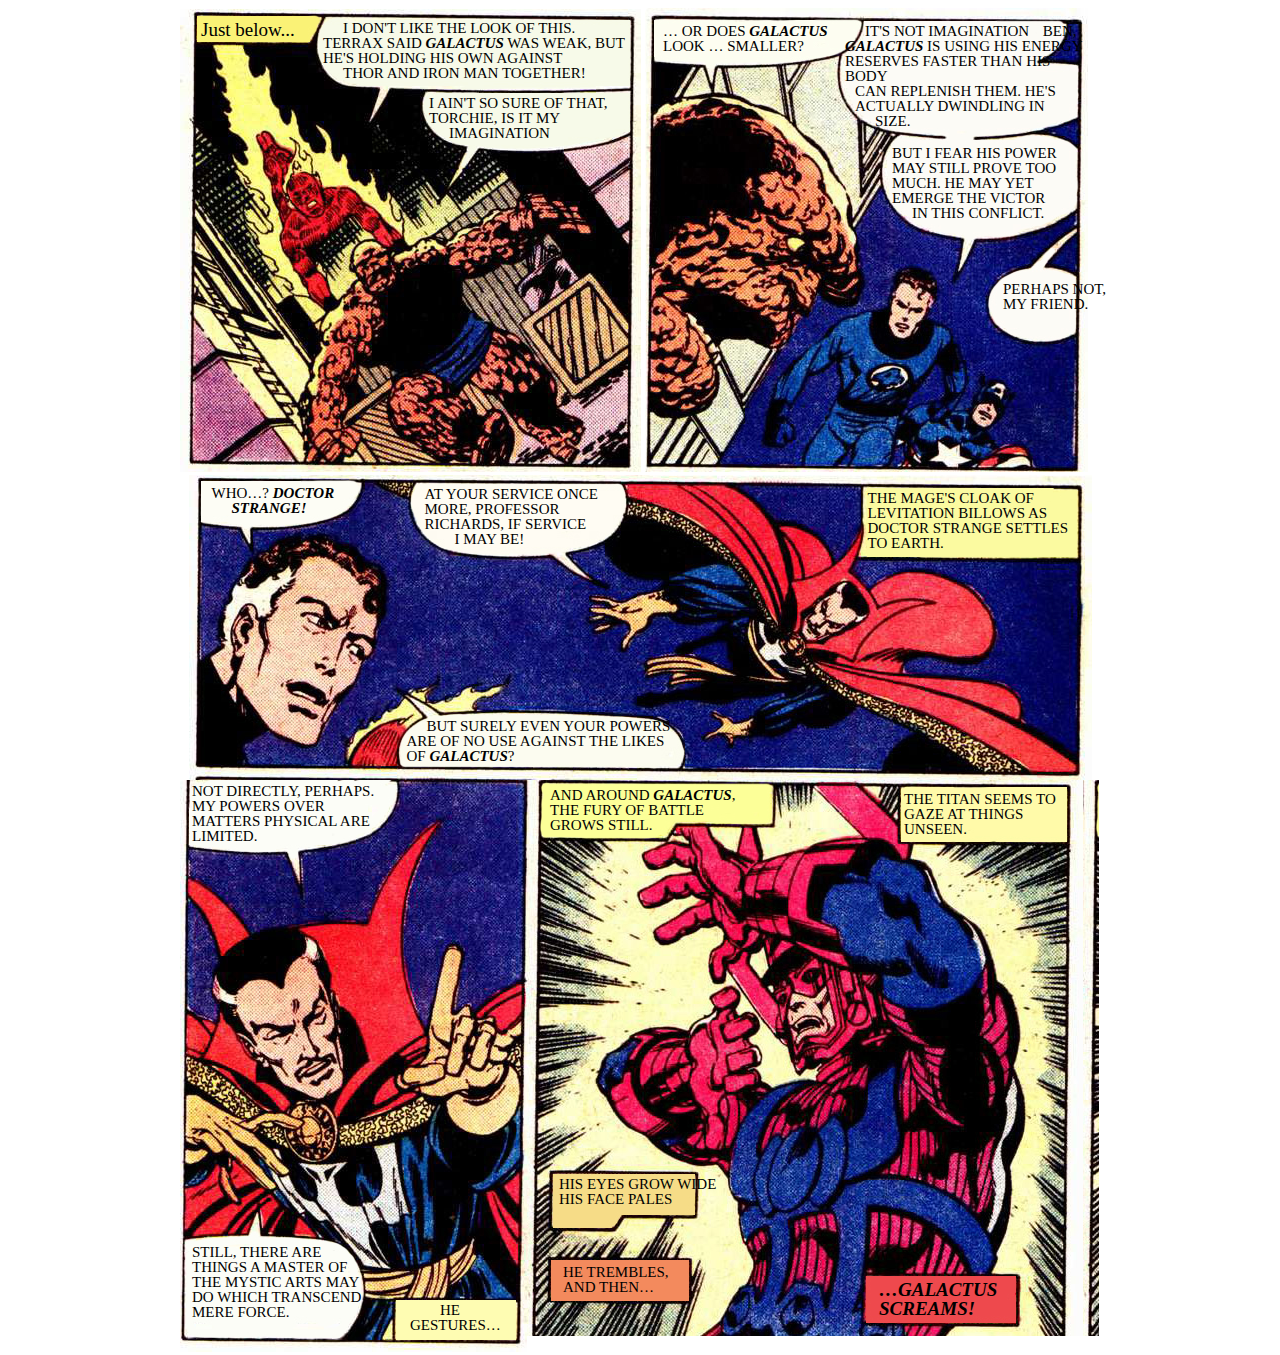
<file: html_week_1/comicPage/index.html>
<!DOCTYPE html>
<html>
    <head>
        <title>Galactus Beatdown</title>
        <link rel="stylesheet" href="styles/index.css">
    </head>

    <body>
    <div class="row">
        <!-- PANEL 1 -->
        <img src="images/panel1.jpg" alt="panel 1">
        <!-- PANEL 2 -->
        <img src="images/panel2.jpg" alt="panel 2">
        <span id="bubble1">
            Just below...
        </span>
        <span id="bubble2" class="bubbles">
            <span class="bump bump20">I don't like the look of this.</span>  Terrax said <strong><em>Galactus</em></strong> was weak, but he's holding his own against <span class="bump bump20">Thor and Iron Man together!</span>
        </span>
        <span id="bubble3" class="bubbles">
            I ain't so sure of that, Torchie, Is it my <span class="bump bump5 bump10 bump20">imagination</span>
        </span>
        <span id="bubble4" class="bubbles">&#8230; Or does <strong><em>Galactus</em></strong> look &#8230; smaller?</span>
        <span id="bubble5" class="bubbles"><span class="bump bump5 bump20">It's not imagination</span> <span class="bump5 bump10">Ben, <strong><em>Galactus</em></strong> is using</span> his energy reserves faster than his body <span class="bump bump10">can replenish them. He's actually dwindling in</span><span class="bump bump5 bump10 bump20 bump30">size.</span></span>
        <span id="bubble6" class="bubbles">But I fear his power may still prove too much. He may yet emerge the victor <span class="bump20">in this conflict.</span></span>
        <span id="bubble7" class="bubbles">Perhaps not, my friend.</span>
    </div>
        <!-- PANEL 3 -->
    <div class="row" id="panel3">
        <span id="bubble8" class="bubbles">Who&#8230;?<strong><em> Doctor <span class="bump20">Strange!</span></em></strong></span>
        <span id="bubble9" class="bubbles">At your service once more, professor Richards, if service <span class="bump20 bump30">I may be!</span></span>
        <span id="bubble10" class="bubbles">The Mage's cloak of levitation billows as Doctor Strange settles to Earth.</span>
        <span id="bubble11" class="bubbles"><span class="bump20">But surely even your powers</span> are of no use against the likes of <strong><em>Galactus</em></strong>?</span>
    </div>
    <div class="row" id="row3">
        <!-- PANEL 4 -->
        <div>
            <img src="images/panel4.jpg" alt="panel 4">
            <span id="bubble12" class="bubbles">Not directly, perhaps.  My powers over matters physical are limited.</span>
            <span id="bubble13" class="bubbles">Still, there are things a master of the mystic arts may do which transcend mere force.</span>
            <span id="bubble14" class="bubbles"><span class="bump5 bump10 bump20 bump30">He gestures&#8230;</span></span>
        </div>
        <!-- PANEL 5 -->
        <div id="panel5">
            <span id="bubble15" class="bubbles">And around <strong><em>Galactus</em></strong>, the fury of battle grows still.</span>
            <span id="bubble16" class="bubbles">The titan seems to gaze at things unseen.</span>
            <span id="bubble17" class="bubbles">His eyes grow wide his face pales</span>
            <span id="bubble18" class="bubbles">He trembles, and then&#8230;</span>
            <span id="bubble19" class="bubbles"><strong><em>&#8230;Galactus screams!</em></strong></span>
        </div>
    </div>
    </body>
</html>
</file>
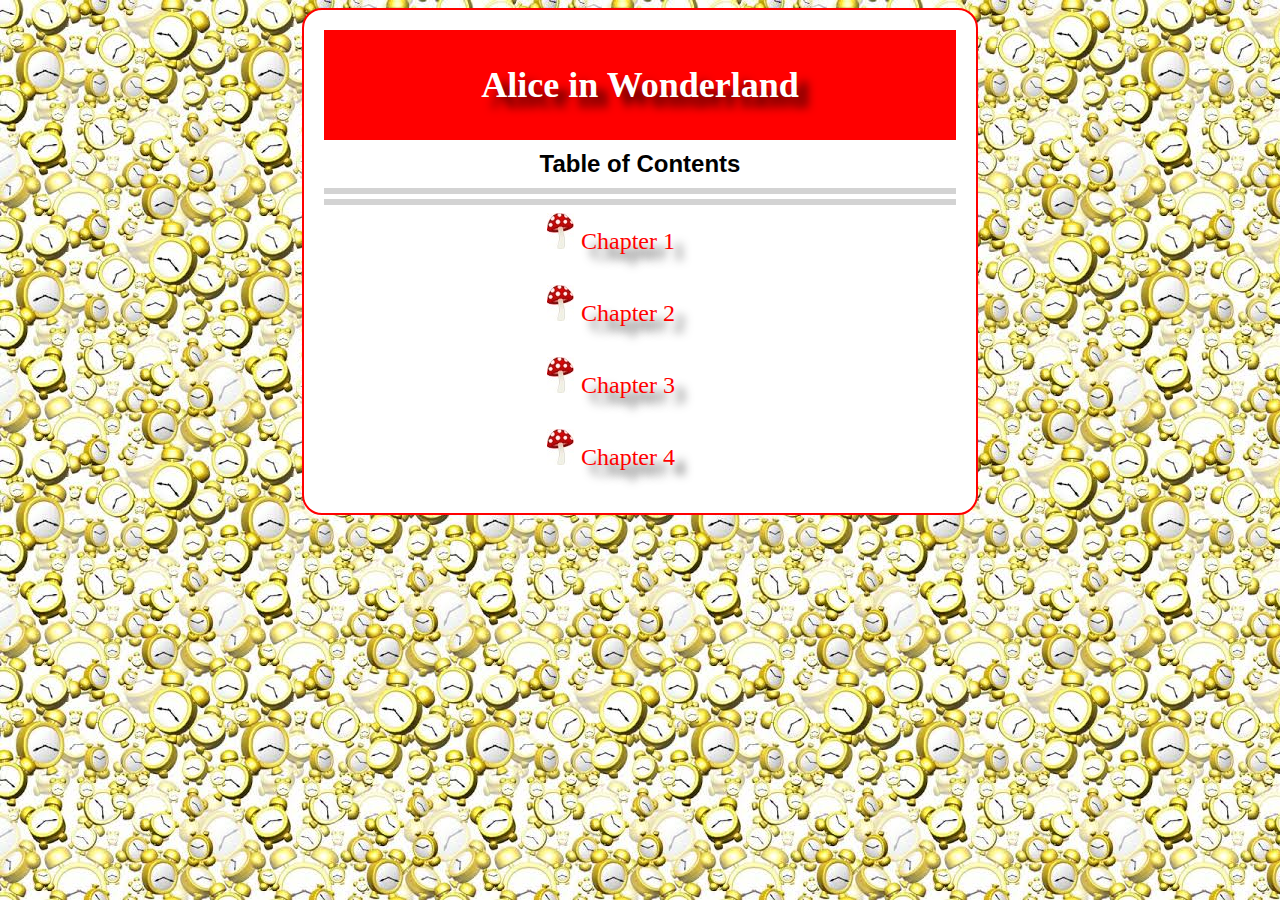
<file: html_week_1/markupChapter/index.html>
<!DOCTYPE html>
<html>

    <head>
        <Title>Alice in Wonderland Table of Contents</Title>
        <link rel="stylesheet" href="styles/index.css"
    </head>

    <body>
        <div id="container">
            <header><h1>Alice in Wonderland</h1></header>
            <h2>Table of Contents</h2>
            <!-- List of first four chapters -->
            <ul>
                <li><a href="chap1.html">Chapter 1</a></li>
                <li><a href="chap2.html">Chapter 2</a></li>
                <li><a href="chap3.html">Chapter 3</a></li>
                <li><a href="chap4.html">Chapter 4</a></li>
            </ul>
        </div>
    </body>
</html>
</file>
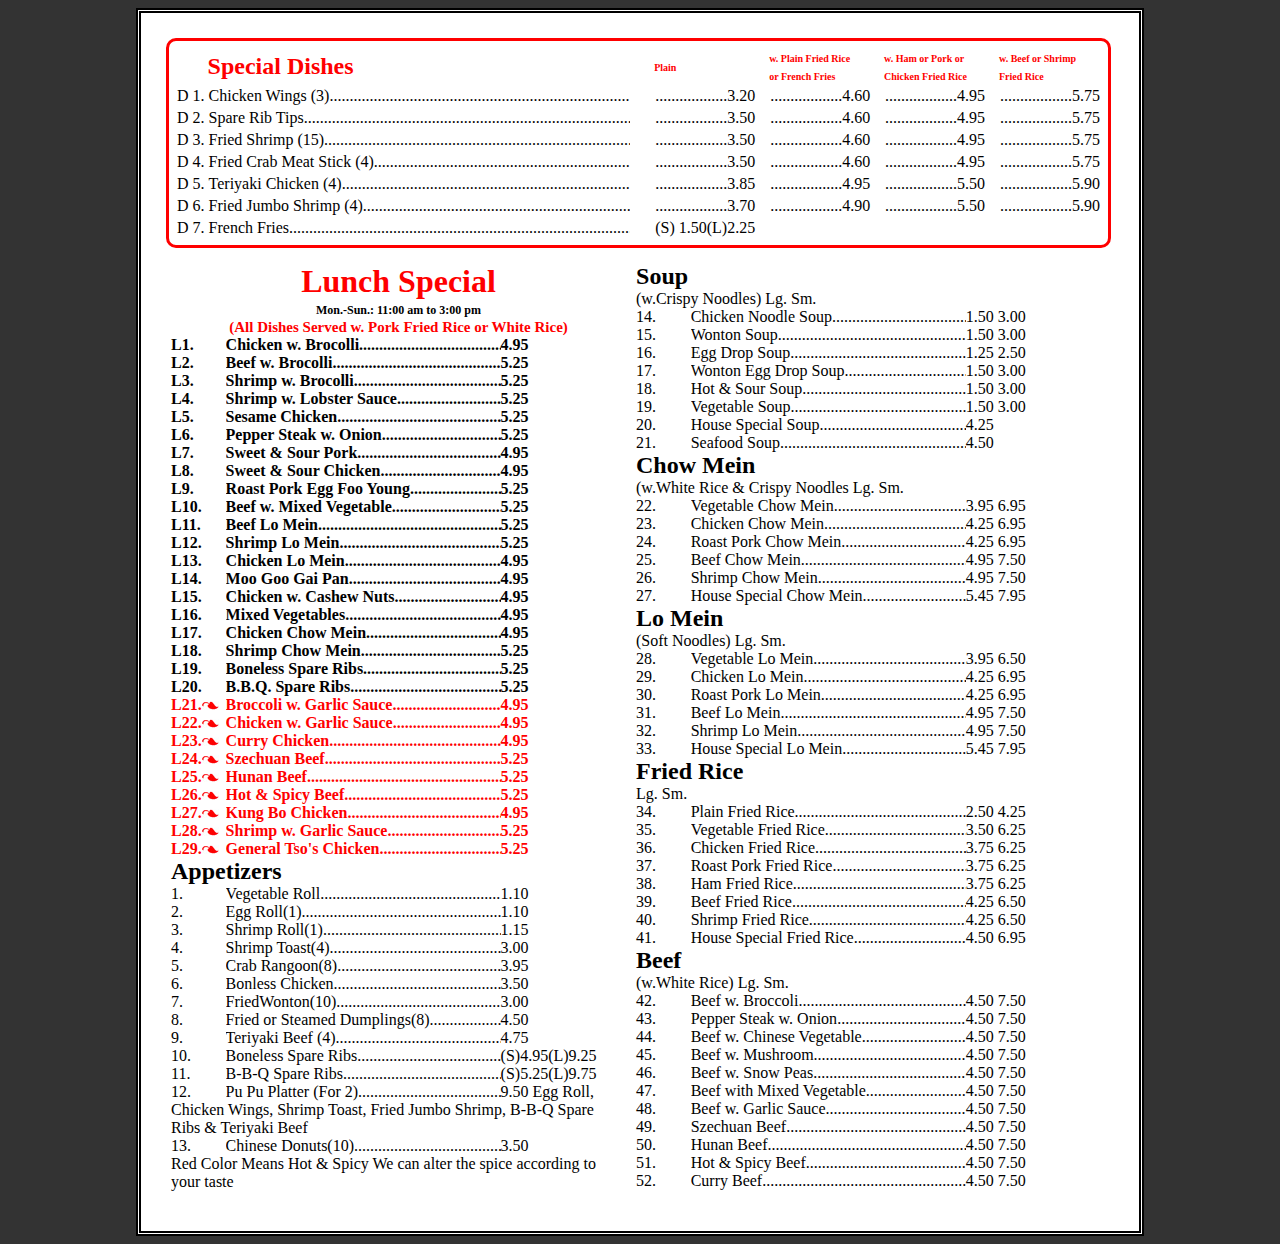
<file: html_week_1/restaurantMenu/index.html>
<!DOCTYPE html>
<html>
<head>
    <meta charset="utf-8">
    <meta http-equiv="X-UA-Compatible" content="IE=edge">
    <title>Chinese Dragon Menu</title>
    <link rel="stylesheet" href="styles/index.css">
</head>
<body>
    <div id="container">
        <div class="specialDishes">
            <table>
                <thead>
                <tr>
                    <td></td>
                    <td></td>
                    <td class="dish"><h2 class="red">Special Dishes</h2></td>
                    <td class="price right"><h4 class="red">Plain</h4></td>
                    <td class="price right"><h4 class="red">w. Plain Fried Rice<br>or French Fries</h4></td>
                    <td class="price right"><h4 class="red">w. Ham or Pork or Chicken Fried Rice</h4></td>
                    <td class="price right"><h4 class="red">w. Beef or Shrimp Fried Rice</h4></td>
                </tr>
                </thead>
                <tbody>
                <tr>
                    <td>D</td>
                    <td>1.</td>
                    <td class="dash_after">Chicken Wings (3)</td>
                    <td class="right before_dash">3.20</td>
                    <td class="right before_dash">4.60</td>
                    <td class="right before_dash">4.95</td>
                    <td class="right before_dash">5.75</td>
                </tr>
                <tr>
                    <td>D</td>
                    <td>2.</td>
                    <td class="dash_after">Spare Rib Tips</td>
                    <td class="right before_dash">3.50</td>
                    <td class="right before_dash">4.60</td>
                    <td class="right before_dash">4.95</td>
                    <td class="right before_dash">5.75</td>
                </tr>
                <tr>
                    <td>D</td>
                    <td>3.</td>
                    <td class="dash_after">Fried Shrimp (15)</td>
                    <td class="right before_dash">3.50</td>
                    <td class="right before_dash">4.60</td>
                    <td class="right before_dash">4.95</td>
                    <td class="right before_dash">5.75</td>
                </tr>
                <tr>
                    <td>D</td>
                    <td>4.</td>
                    <td class="dash_after">Fried Crab Meat Stick (4)</td>
                    <td class="right before_dash">3.50</td>
                    <td class="right before_dash">4.60</td>
                    <td class="right before_dash">4.95</td>
                    <td class="right before_dash">5.75</td>
                </tr>
                <tr>
                    <td>D</td>
                    <td>5.</td>
                    <td class="dash_after">Teriyaki Chicken (4)</td>
                    <td class="right before_dash">3.85</td>
                    <td class="right before_dash">4.95</td>
                    <td class="right before_dash">5.50</td>
                    <td class="right before_dash">5.90</td>
                </tr>
                <tr>
                    <td>D</td>
                    <td>6.</td>
                    <td class="dash_after">Fried Jumbo Shrimp (4)</td>
                    <td class="right before_dash">3.70</td>
                    <td class="right before_dash">4.90</td>
                    <td class="right before_dash">5.50</td>
                    <td class="right before_dash">5.90</td>
                </tr>
                <tr>
                    <td>D</td>
                    <td>7.</td>
                    <td class="dash_after">French Fries</td>
                    <td class="right">(S) 1.50(L)2.25</td>
                    <td></td>
                    <td></td>
                    <td></td>
                </tr>
                </tbody>
            </table>
        </div>
        <div class="columns">
            <div class="col">
                <div class="lunchSpecials">
                    <h2 class="big red center">
                        Lunch Special
                    </h2>
                    <div class="hours center">
                        Mon.-Sun.: 11:00 am to 3:00 pm
                    </div>
                    <p class="red center">
                        (All Dishes Served w. Pork Fried Rice or White Rice)
                    </p>
                    <div>
                        <span class="itemNumber">L1.</span>
                        <span class="itemName">Chicken w. Brocolli</span>
                        <span class="itemPrice">4.95</span>
                    </div>
                    <div>
                        <span class="itemNumber">L2.</span>
                        <span class="itemName">Beef w. Brocolli</span>
                        <span class="itemPrice">5.25</span>
                    </div>
                    <div>
                        <span class="itemNumber">L3.</span>
                        <span class="itemName">Shrimp w. Brocolli</span>
                        <span class="itemPrice">5.25</span>
                    </div>
                    <div>
                        <span class="itemNumber">L4.</span>
                        <span class="itemName">Shrimp w. Lobster Sauce</span>
                        <span class="itemPrice">5.25</span>
                    </div>
                    <div>
                        <span class="itemNumber">L5.</span>
                        <span class="itemName">Sesame Chicken</span>
                        <span class="itemPrice">5.25</span>
                    </div>
                    <div>
                        <span class="itemNumber">L6.</span>
                        <span class="itemName">Pepper Steak w. Onion</span>
                        <span class="itemPrice">5.25</span>
                    </div>
                    <div>
                        <span class="itemNumber">L7.</span>
                        <span class="itemName">Sweet &amp; Sour Pork</span>
                        <span class="itemPrice">4.95</span>
                    </div>
                    <div>
                        <span class="itemNumber">L8.</span>
                        <span class="itemName">Sweet &amp; Sour Chicken</span>
                        <span class="itemPrice">4.95</span>
                    </div>
                    <div>
                        <span class="itemNumber">L9.</span>
                        <span class="itemName">Roast Pork Egg Foo Young</span>
                        <span class="itemPrice">5.25</span>
                    </div>
                    <div>
                        <span class="itemNumber">L10.</span>
                        <span class="itemName">Beef w. Mixed Vegetable</span>
                        <span class="itemPrice">5.25</span>
                    </div>
                    <div>
                        <span class="itemNumber">L11.</span>
                        <span class="itemName">Beef Lo Mein</span>
                        <span class="itemPrice">5.25</span>
                    </div>
                    <div>
                        <span class="itemNumber">L12.</span>
                        <span class="itemName">Shrimp Lo Mein</span>
                        <span class="itemPrice">5.25</span>
                    </div>
                    <div>
                        <span class="itemNumber">L13.</span>
                        <span class="itemName">Chicken Lo Mein</span>
                        <span class="itemPrice">4.95</span>
                    </div>
                    <div>
                        <span class="itemNumber">L14.</span>
                        <span class="itemName">Moo Goo Gai Pan</span>
                        <span class="itemPrice">4.95</span>
                    </div>
                    <div>
                        <span class="itemNumber">L15.</span>
                        <span class="itemName">Chicken w. Cashew Nuts</span>
                        <span class="itemPrice">4.95</span>
                    </div>
                    <div>
                        <span class="itemNumber">L16.</span>
                        <span class="itemName">Mixed Vegetables</span>
                        <span class="itemPrice">4.95</span>
                    </div>
                    <div>
                        <span class="itemNumber">L17.</span>
                        <span class="itemName">Chicken Chow Mein</span>
                        <span class="itemPrice">4.95</span>
                    </div>
                    <div>
                        <span class="itemNumber">L18.</span>
                        <span class="itemName">Shrimp Chow Mein</span>
                        <span class="itemPrice">5.25</span>
                    </div>
                    <div>
                        <span class="itemNumber">L19.</span>
                        <span class="itemName">Boneless Spare Ribs</span>
                        <span class="itemPrice">5.25</span>
                    </div>
                    <div>
                        <span class="itemNumber">L20.</span>
                        <span class="itemName">B.B.Q. Spare Ribs</span>
                        <span class="itemPrice">5.25</span>
                    </div>
                    <div class="spicy">
                        <div>
                            <span class="red itemNumber pepper">L21.</span>
                            <span class="red itemName">Broccoli w. Garlic Sauce</span>
                            <span class="red itemPrice">4.95</span>
                        </div>
                        <div>
                            <span class="red itemNumber pepper">L22.</span>
                            <span class="red itemName">Chicken w. Garlic Sauce</span>
                            <span class="red itemPrice">4.95</span>
                        </div>
                        <div>
                            <span class="red itemNumber pepper">L23.</span>
                            <span class="red itemName">Curry Chicken</span>
                            <span class="red itemPrice">4.95</span>
                        </div>
                        <div>
                            <span class="red itemNumber pepper">L24.</span>
                            <span class="red itemName">Szechuan Beef</span>
                            <span class="red itemPrice">5.25</span>
                        </div>
                        <div>
                            <span class="red itemNumber pepper">L25.</span>
                            <span class="red itemName">Hunan Beef</span>
                            <span class="red itemPrice">5.25</span>
                        </div>
                        <div>
                            <span class="red itemNumber pepper">L26.</span>
                            <span class="red itemName">Hot &amp; Spicy Beef</span>
                            <span class="red itemPrice">5.25</span>
                        </div>
                        <div>
                            <span class="red itemNumber pepper">L27.</span>
                            <span class="red itemName">Kung Bo Chicken</span>
                            <span class="red itemPrice">4.95</span>
                        </div>
                        <div>
                            <span class="red itemNumber pepper">L28.</span>
                            <span class="red itemName">Shrimp w. Garlic Sauce</span>
                            <span class="red itemPrice">5.25</span>
                        </div>
                        <div>
                            <span class="red itemNumber pepper">L29.</span>
                            <span class="red itemName">General Tso's Chicken</span>
                            <span class="red itemPrice">5.25</span>
                        </div>
                    </div>
                </div>
                <div class="menuCategory">
                    <h2>
                        Appetizers
                    </h2>
                    <div>
                        <span class="itemNumber">1.</span>
                        <span class="itemName">Vegetable Roll</span>
                        <span class="itemPrice">1.10</span>
                    </div>
                    <div>
                        <span class="itemNumber">2.</span>
                        <span class="itemName">Egg Roll(1)</span>
                        <span class="itemPrice">1.10</span>
                    </div>
                    <div>
                        <span class="itemNumber">3.</span>
                        <span class="itemName">Shrimp Roll(1)</span>
                        <span class="itemPrice">1.15</span>
                    </div>
                    <div>
                        <span class="itemNumber">4.</span>
                        <span class="itemName">Shrimp Toast(4)</span>
                        <span class="itemPrice">3.00</span>
                    </div>
                    <div>
                        <span class="itemNumber">5.</span>
                        <span class="itemName">Crab Rangoon(8)</span>
                        <span class="itemPrice">3.95</span>
                    </div>
                    <div>
                        <span class="itemNumber">6.</span>
                        <span class="itemName">Bonless Chicken</span>
                        <span class="itemPrice">3.50</span>
                    </div>
                    <div>
                        <span class="itemNumber">7.</span>
                        <span class="itemName">FriedWonton(10)</span>
                        <span class="itemPrice">3.00</span>
                    </div>
                    <div>
                        <span class="itemNumber">8.</span>
                        <span class="itemName">Fried or Steamed Dumplings(8)</span>
                        <span class="itemPrice">4.50</span>
                    </div>
                    <div>
                        <span class="itemNumber">9.</span>
                        <span class="itemName">Teriyaki Beef (4)</span>
                        <span class="itemPrice">4.75</span>
                    </div>
                    <div>
                        <span class="itemNumber">10.</span>
                        <span class="itemName">Boneless Spare Ribs</span>
                        <span class="itemPrice">(S)4.95(L)9.25</span>
                    </div>
                    <div>
                        <span class="itemNumber">11.</span>
                        <span class="itemName">B-B-Q Spare Ribs</span>
                        <span class="itemPrice">(S)5.25(L)9.75</span>
                    </div>
                    <div>
                        <span class="itemNumber">12.</span>
                        <span class="itemName">Pu Pu Platter (For 2)</span>
                        <span class="itemPrice">9.50</span>
                        <span class="itemDescription">
                            Egg Roll, Chicken Wings, Shrimp Toast, Fried Jumbo Shrimp, B-B-Q Spare Ribs &amp; Teriyaki Beef
                        </span>
                    </div>
                    <div>
                        <span class="itemNumber">13.</span>
                        <span class="itemName">Chinese Donuts(10)</span>
                        <span class="itemPrice">3.50</span>
                    </div>
                </div>
                <div class="disclaimer">
                    <span class="warning">Red Color Means Hot &amp; Spicy</span>
                    <span class="solution">We can alter the spice according to your taste</span>
                </div>
            </div>
            <!-- SECOND COLUMN -->
            <div class="col">
                <div class="menuCategory">
                    <h2>Soup</h2>
                    <div class="labels">
                        <span>(w.Crispy Noodles)</span>
                        <span>Lg.</span>
                        <span>Sm.</span>
                    </div>
                    <div>
                        <span class="itemNumber">14.</span>
                        <span class="itemName">Chicken Noodle Soup</span>
                        <span class="itemPrice small">1.50</span>
                        <span class="itemPrice large">3.00</span>
                    </div>
                    <div>
                        <span class="itemNumber">15.</span>
                        <span class="itemName">Wonton Soup</span>
                        <span class="itemPrice small">1.50</span>
                        <span class="itemPrice large">3.00</span>
                    </div>
                    <div>
                        <span class="itemNumber">16.</span>
                        <span class="itemName">Egg Drop Soup</span>
                        <span class="itemPrice small">1.25</span>
                        <span class="itemPrice large">2.50</span>
                    </div>
                    <div>
                        <span class="itemNumber">17.</span>
                        <span class="itemName">Wonton Egg Drop Soup</span>
                        <span class="itemPrice small">1.50</span>
                        <span class="itemPrice large">3.00</span>
                    </div>
                    <div class="spicy">
                        <span class="itemNumber">18.</span>
                        <span class="itemName">Hot &amp; Sour Soup</span>
                        <span class="itemPrice small">1.50</span>
                        <span class="itemPrice large">3.00</span>
                    </div>
                    <div>
                        <span class="itemNumber">19.</span>
                        <span class="itemName">Vegetable Soup</span>
                        <span class="itemPrice small">1.50</span>
                        <span class="itemPrice large">3.00</span>
                    </div>
                    <div>
                        <span class="itemNumber">20.</span>
                        <span class="itemName">House Special Soup</span>

                        <span class="itemPrice">4.25</span>
                    </div>
                    <div>
                        <span class="itemNumber">21.</span>
                        <span class="itemName">Seafood Soup</span>

                        <span class="itemPrice">4.50</span>
                    </div>
                </div>
                <div class="menuCategory">
                    <h2>
                        Chow Mein
                    </h2>
                    <div class="labels">
                        <span>(w.White Rice &amp; Crispy Noodles</span>
                        <span>Lg.</span>
                        <span>Sm.</span>
                    </div>
                    <div>
                        <span class="itemNumber">22.</span>
                        <span class="itemName">Vegetable Chow Mein</span>
                        <span class="itemPrice small">3.95</span>
                        <span class="itemPrice large">6.95</span>
                    </div>
                    <div>
                        <span class="itemNumber">23.</span>
                        <span class="itemName">Chicken Chow Mein</span>
                        <span class="itemPrice small">4.25</span>
                        <span class="itemPrice large">6.95</span>
                    </div>
                    <div>
                        <span class="itemNumber">24.</span>
                        <span class="itemName">Roast Pork Chow Mein</span>
                        <span class="itemPrice small">4.25</span>
                        <span class="itemPrice large">6.95</span>
                    </div>
                    <div>
                        <span class="itemNumber">25.</span>
                        <span class="itemName">Beef Chow Mein</span>
                        <span class="itemPrice small">4.95</span>
                        <span class="itemPrice large">7.50</span>
                    </div>
                    <div>
                        <span class="itemNumber">26.</span>
                        <span class="itemName">Shrimp Chow Mein</span>
                        <span class="itemPrice small">4.95</span>
                        <span class="itemPrice large">7.50</span>
                    </div>
                    <div>
                        <span class="itemNumber">27.</span>
                        <span class="itemName">House Special Chow Mein</span>
                        <span class="itemPrice small">5.45</span>
                        <span class="itemPrice large">7.95</span>
                    </div>
                </div>
                <div class="menuCategory">
                    <h2>Lo Mein</h2>
                    <div class="labels">
                        <span>(Soft Noodles)</span>
                        <span>Lg.</span>
                        <span>Sm.</span>
                    </div>
                    <div>
                        <span class="itemNumber">28.</span>
                        <span class="itemName">Vegetable Lo Mein</span>
                        <span class="itemPrice small">3.95</span>
                        <span class="itemPrice large">6.50</span>
                    </div>
                    <div>
                        <span class="itemNumber">29.</span>
                        <span class="itemName">Chicken Lo Mein</span>
                        <span class="itemPrice small">4.25</span>
                        <span class="itemPrice large">6.95</span>
                    </div>
                    <div>
                        <span class="itemNumber">30.</span>
                        <span class="itemName">Roast Pork Lo Mein</span>
                        <span class="itemPrice small">4.25</span>
                        <span class="itemPrice large">6.95</span>
                    </div>
                    <div>
                        <span class="itemNumber">31.</span>
                        <span class="itemName">Beef Lo Mein</span>
                        <span class="itemPrice small">4.95</span>
                        <span class="itemPrice large">7.50</span>
                    </div>
                    <div>
                        <span class="itemNumber">32.</span>
                        <span class="itemName">Shrimp Lo Mein</span>
                        <span class="itemPrice small">4.95</span>
                        <span class="itemPrice large">7.50</span>
                    </div>
                    <div>
                        <span class="itemNumber">33.</span>
                        <span class="itemName">House Special Lo Mein</span>
                        <span class="itemPrice small">5.45</span>
                        <span class="itemPrice large">7.95</span>
                    </div>
                </div>
                <div class="menuCategory">
                    <h2>
                        Fried Rice
                    </h2>
                    <div class="labels">
                        <span></span>
                        <span>Lg.</span>
                        <span>Sm.</span>
                    </div>
                    <div>
                        <span class="itemNumber">34.</span>
                        <span class="itemName">Plain Fried Rice</span>
                        <span class="itemPrice small">2.50</span>
                        <span class="itemPrice large">4.25</span>
                    </div>
                    <div>
                        <span class="itemNumber">35.</span>
                        <span class="itemName">Vegetable Fried Rice</span>
                        <span class="itemPrice small">3.50</span>
                        <span class="itemPrice large">6.25</span>
                    </div>
                    <div>
                        <span class="itemNumber">36.</span>
                        <span class="itemName">Chicken Fried Rice</span>
                        <span class="itemPrice small">3.75</span>
                        <span class="itemPrice large">6.25</span>
                    </div>
                    <div>
                        <span class="itemNumber">37.</span>
                        <span class="itemName">Roast Pork Fried Rice</span>
                        <span class="itemPrice small">3.75</span>
                        <span class="itemPrice large">6.25</span>
                    </div>
                    <div>
                        <span class="itemNumber">38.</span>
                        <span class="itemName">Ham Fried Rice</span>
                        <span class="itemPrice small">3.75</span>
                        <span class="itemPrice large">6.25</span>
                    </div>
                    <div>
                        <span class="itemNumber">39.</span>
                        <span class="itemName">Beef Fried Rice</span>
                        <span class="itemPrice small">4.25</span>
                        <span class="itemPrice large">6.50</span>
                    </div>
                    <div>
                        <span class="itemNumber">40.</span>
                        <span class="itemName">Shrimp Fried Rice</span>
                        <span class="itemPrice small">4.25</span>
                        <span class="itemPrice large">6.50</span>
                    </div>
                    <div>
                        <span class="itemNumber">41.</span>
                        <span class="itemName">House Special Fried Rice</span>
                        <span class="itemPrice small">4.50</span>
                        <span class="itemPrice large">6.95</span>
                    </div>
                </div>
                <div class="menuCategory">
                    <h2>
                        Beef
                    </h2>
                    <div class="labels">
                        <span>(w.White Rice)</span>
                        <span>Lg.</span>
                        <span>Sm.</span>
                    </div>
                    <div>
                        <span class="itemNumber">42.</span>
                        <span class="itemName">Beef w. Broccoli</span>
                        <span class="itemPrice small">4.50</span>
                        <span class="itemPrice large">7.50</span>
                    </div>
                    <div>
                        <span class="itemNumber">43.</span>
                        <span class="itemName">Pepper Steak w. Onion</span>
                        <span class="itemPrice small">4.50</span>
                        <span class="itemPrice large">7.50</span>
                    </div>
                    <div>
                        <span class="itemNumber">44.</span>
                        <span class="itemName">Beef w. Chinese Vegetable</span>
                        <span class="itemPrice small">4.50</span>
                        <span class="itemPrice large">7.50</span>
                    </div>
                    <div>
                        <span class="itemNumber">45.</span>
                        <span class="itemName">Beef w. Mushroom</span>
                        <span class="itemPrice small">4.50</span>
                        <span class="itemPrice large">7.50</span>
                    </div>
                    <div>
                        <span class="itemNumber">46.</span>
                        <span class="itemName">Beef w. Snow Peas</span>
                        <span class="itemPrice small">4.50</span>
                        <span class="itemPrice large">7.50</span>
                    </div>
                    <div>
                        <span class="itemNumber">47.</span>
                        <span class="itemName">Beef with Mixed Vegetable</span>
                        <span class="itemPrice small">4.50</span>
                        <span class="itemPrice large">7.50</span>
                    </div>
                    <div class="spicy">
                        <div>
                            <span class="itemNumber">48.</span>
                            <span class="itemName">Beef w. Garlic Sauce</span>
                            <span class="itemPrice small">4.50</span>
                            <span class="itemPrice large">7.50</span>
                        </div>
                        <div>
                            <span class="itemNumber">49.</span>
                            <span class="itemName">Szechuan Beef</span>
                            <span class="itemPrice small">4.50</span>
                            <span class="itemPrice large">7.50</span>
                        </div>
                        <div>
                            <span class="itemNumber">50.</span>
                            <span class="itemName">Hunan Beef</span>
                            <span class="itemPrice small">4.50</span>
                            <span class="itemPrice large">7.50</span>
                        </div>
                        <div>
                            <span class="itemNumber">51.</span>
                            <span class="itemName">Hot &amp; Spicy Beef</span>
                            <span class="itemPrice small">4.50</span>
                            <span class="itemPrice large">7.50</span>
                        </div>
                        <div>
                            <span class="itemNumber">52.</span>
                            <span class="itemName">Curry Beef</span>
                            <span class="itemPrice small">4.50</span>
                            <span class="itemPrice large">7.50</span>
                        </div>
                    </div>
                </div>
            </div>
        </div>
    </div>
</body>
</html>
</file>
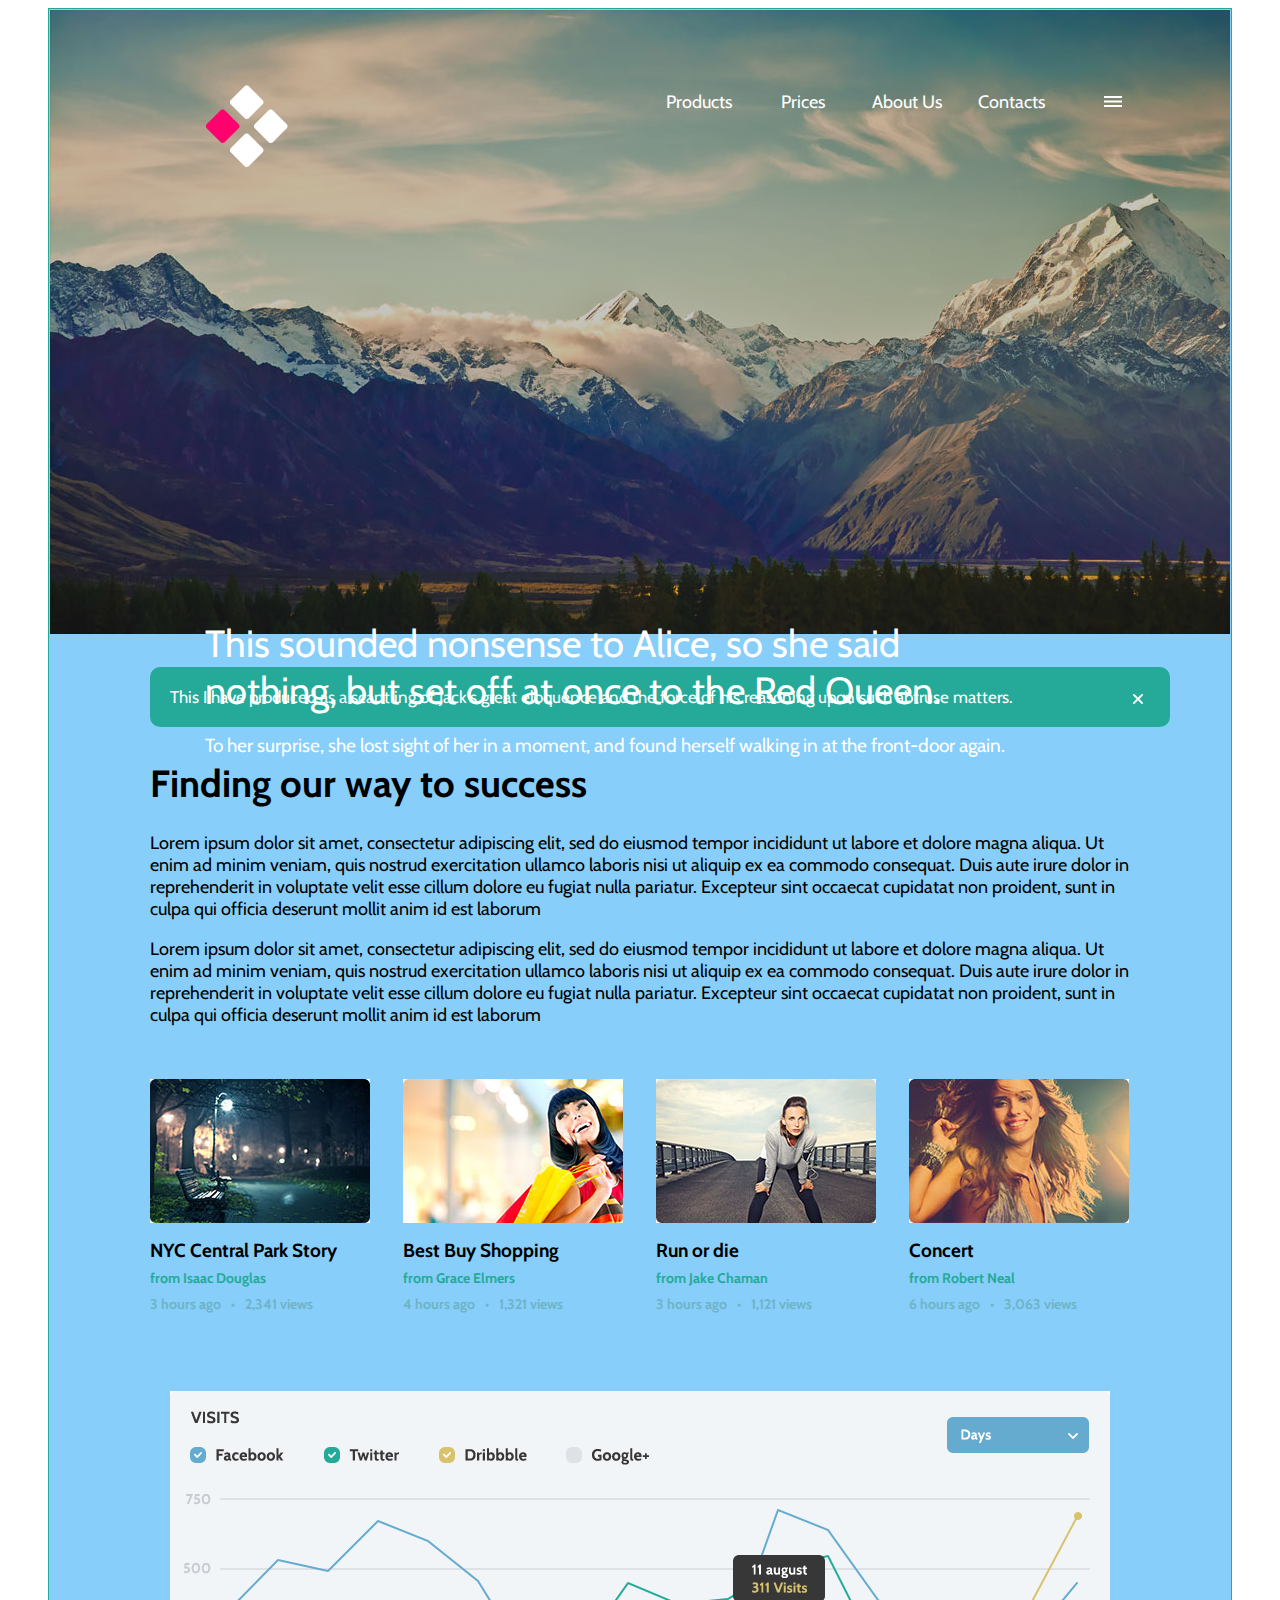
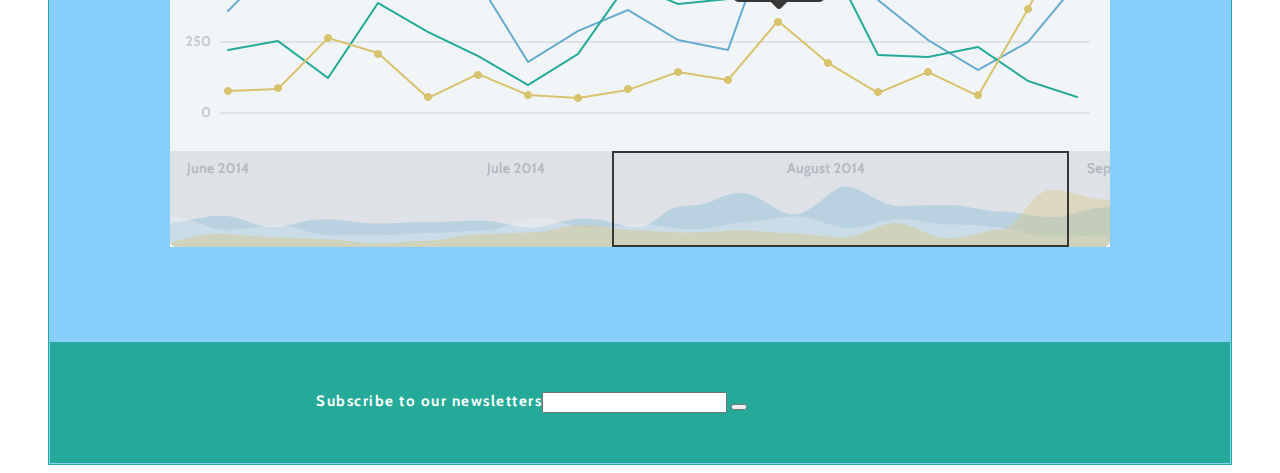
<file: html_week_2/fullPage/index.html>
<!DOCTYPE html>
<html>
<head lang="en">
    <meta charset="UTF-8">
    <title>fullPage Exercise</title>
    <link href='http://fonts.googleapis.com/css?family=Cabin' rel='stylesheet' type='text/css'>
    <link rel="stylesheet" href="style/index.css">
</head>
<body>
    <div class="container">

        <!-- HEADER SECTION -->
        <div class="header">
            <img src="img/logo.png" class="logo"/>
            <!-- NAVIGATION -->
            <div class="nav">
                <ul>
                    <li><a href="#">Products</a></li>
                    <li><a href="#">Prices</a></li>
                    <li><a href="#">About Us</a></li>
                    <li><a href="#">Contacts</a></li>
                    <li><a href="#" class="box-shadow-menu"></a></li>
                </ul>
            </div>
            <div class="headerPhrases">
                <div class="largePhrase"><p>This sounded nonsense to Alice, so she said nothing,
                but set off at once to the Red Queen.</p></div>
                <div class="smallPhrase"><p>To her surprise, she lost sight of her in a moment, and
                found herself walking in at the front-door again.</p></div>
            </div>
        </div>

        <!-- MAIN CONTENT SECTION -->
        <div class="content">
            <div class="notification">
                <p>This I have produced as a scantling of Jack's great eloquence and the force of his
                reasoning upon such abtruse matters.</p>
                <img src="img/notification_close_icon.png"/>
            </div>
            <!-- ARTICLES SECTION -->
            <div class="article">
                <h1>Finding our way to success</h1>
                <p>Lorem ipsum dolor sit amet, consectetur adipiscing elit, sed do eiusmod tempor incididunt
                    ut labore et dolore magna aliqua. Ut enim ad minim veniam, quis nostrud exercitation ullamco
                    laboris nisi ut aliquip ex ea commodo consequat. Duis aute irure dolor in reprehenderit in
                    voluptate velit esse cillum dolore eu fugiat nulla pariatur. Excepteur sint occaecat cupidatat
                    non proident, sunt in culpa qui officia deserunt mollit anim id est laborum</p>
                <p>Lorem ipsum dolor sit amet, consectetur adipiscing elit, sed do eiusmod tempor incididunt
                    ut labore et dolore magna aliqua. Ut enim ad minim veniam, quis nostrud exercitation ullamco
                    laboris nisi ut aliquip ex ea commodo consequat. Duis aute irure dolor in reprehenderit in
                    voluptate velit esse cillum dolore eu fugiat nulla pariatur. Excepteur sint occaecat cupidatat
                    non proident, sunt in culpa qui officia deserunt mollit anim id est laborum</p>
            </div>
            <!-- TOP VIDEOS SECTION -->
            <div class="topVids">
                <div class="vidOne">
                    <img src="img/video1_preview.jpg"/>
                    <h3>NYC Central Park Story</h3>
                    <h4 class="contributor">from Isaac Douglas</h4>
                    <h4 class="views">3 hours ago<span></span>2,341 views</h4>
                </div>
                <div class="vidTwo">
                    <img src="img/video2_preview.jpg"/>
                    <h3>Best Buy Shopping</h3>
                    <h4 class="contributor">from Grace Elmers</h4>
                    <h4 class="views">4 hours ago<span></span>1,321 views</h4>
                </div>
                <div class="vidThree">
                    <img src="img/video3_preview.jpg"/>
                    <h3>Run or die</h3>
                    <h4 class="contributor">from Jake Chaman</h4>
                    <h4 class="views">3 hours ago<span></span>1,121 views</h4>
                </div>
                <div class="vidFour">
                    <img src="img/video4_preview.jpg"/>
                    <h3>Concert</h3>
                    <h4 class="contributor">from Robert Neal</h4>
                    <h4 class="views">6 hours ago<span></span>3,063 views</h4>
                </div>
            </div>
            <!-- VISITS STATISTICS -->
            <div class="graph"></div>
        </div>
        <!-- NEWSLETTER SUBSCRIPTION -->
        <div class="subscribe">  <!-- Outer div for full width green box -->
            <div class="formStuff">  <!-- This div will center subscription form -->
                <div class="formElement">
                    <h4>Subscribe to our newsletters</h4>
                </div>
                <div class="formElement">
                    <form>
                        <input/>
                        <button></button>
                    </form>
                </div>
            </div>
        </div>
    </div>
</body>
</html>
</file>
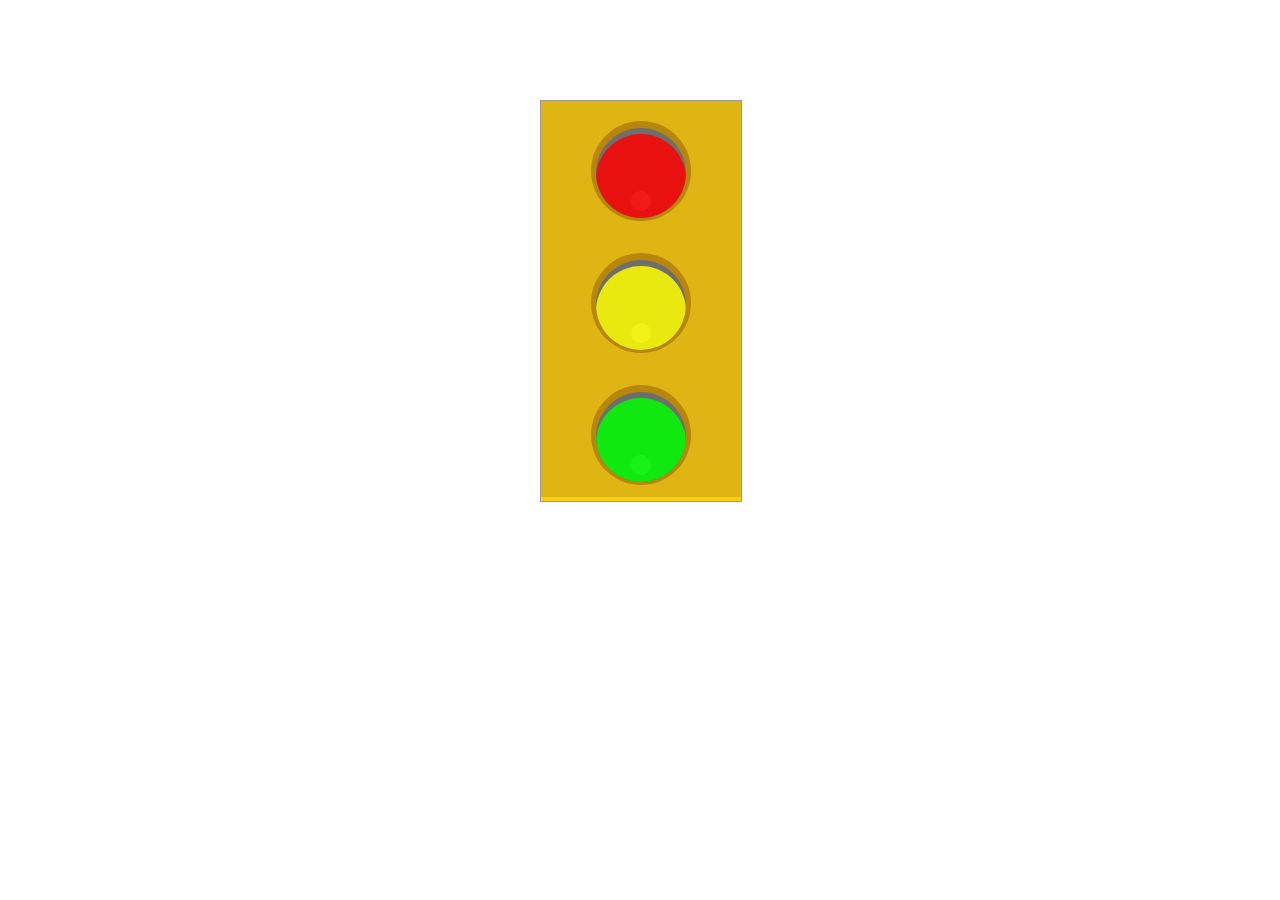
<file: html_week_2/Stoplight/index.html>
<!DOCTYPE html>
<html>
<head lang="en">
    <meta charset="UTF-8">
    <title></title>
    <style>
        .container {
            width: 200px;
            height: 400px;
            margin: 0 auto;
            transform-origin: 50% 0;
            transition: all 1s ease;
            -webkit-animation-duration: 10s;
            -webkit-animation-iteration: infinite;
            -webkit-animation-name: wind;
        }

        .lightFrame {
            background-color: #ffcd14;
            width: 100%;
            height: 100%;
            margin-top: 100px;
            border: 1px solid #999;
        }

        .light {
            width: 100%;
            height: 33%;
            background-color: rgba(59, 57, 22, 0.16);
            position: relative;
        }
        .hood {
            width: 100px;
            height: 100px;
            margin: 0 auto;
            background-color: darkgoldenrod;
            position: absolute;
            left: 50px;
            top: 20px;
            border-radius: 50px;
        }

        .bulb {
            width: 90px;
            height: 90px;
            background-color: rgb(110, 110, 110);
            border-radius: 55px;
            position: absolute;
            top: 27px;
            left: 55px;
            overflow: hidden;
        }

        .bulb::after {
            content: '';
            width: 90px;
            height: 90px;
            background-color: white;
            z-index: 6;
            position: absolute;
            border-radius: 50px;
            top: 6px;
        }
        .bulb.red::after {
            background-color: rgba(255, 0, 0, 0.85);
        }

        .bulb.yellow::after {
            background-color: rgba(255, 255, 0, 0.85)
        }

        .bulb.green::after {
            background-color: rgba(0, 255, 0, 0.85);
        }

        .hilite {
            width: 20px;
            height: 20px;
            border-radius: 10px;
            background-color: rgba(255, 255, 255, 0.39);
            position: absolute;
            left: 90px;
            top: 90px;
            z-index: 0;
        }
        @-webkit-keyframes wind {
            0% {
                transform: rotate(-23deg);
            }
            50% {
                transform: rotate(30deg);
            }
            100% {
                transform: rotate(-17deg);
            }
        }
    </style>
</head>
<body>
    <div class="container">
        <div class="lightFrame">
            <div class="light">
                <div class="hood"></div>
                <div class="bulb red"></div>
                <div class="hilite"></div>
            </div>
            <div class="light">
                <div class="hood"></div>
                <div class="bulb yellow"></div>
                <div class="hilite"></div>
            </div>
            <div class="light">
                <div class="hood"></div>
                <div class="bulb green"></div>
                <div class="hilite"></div>
            </div>
        </div>
    </div>

</body>
</html>
</file>
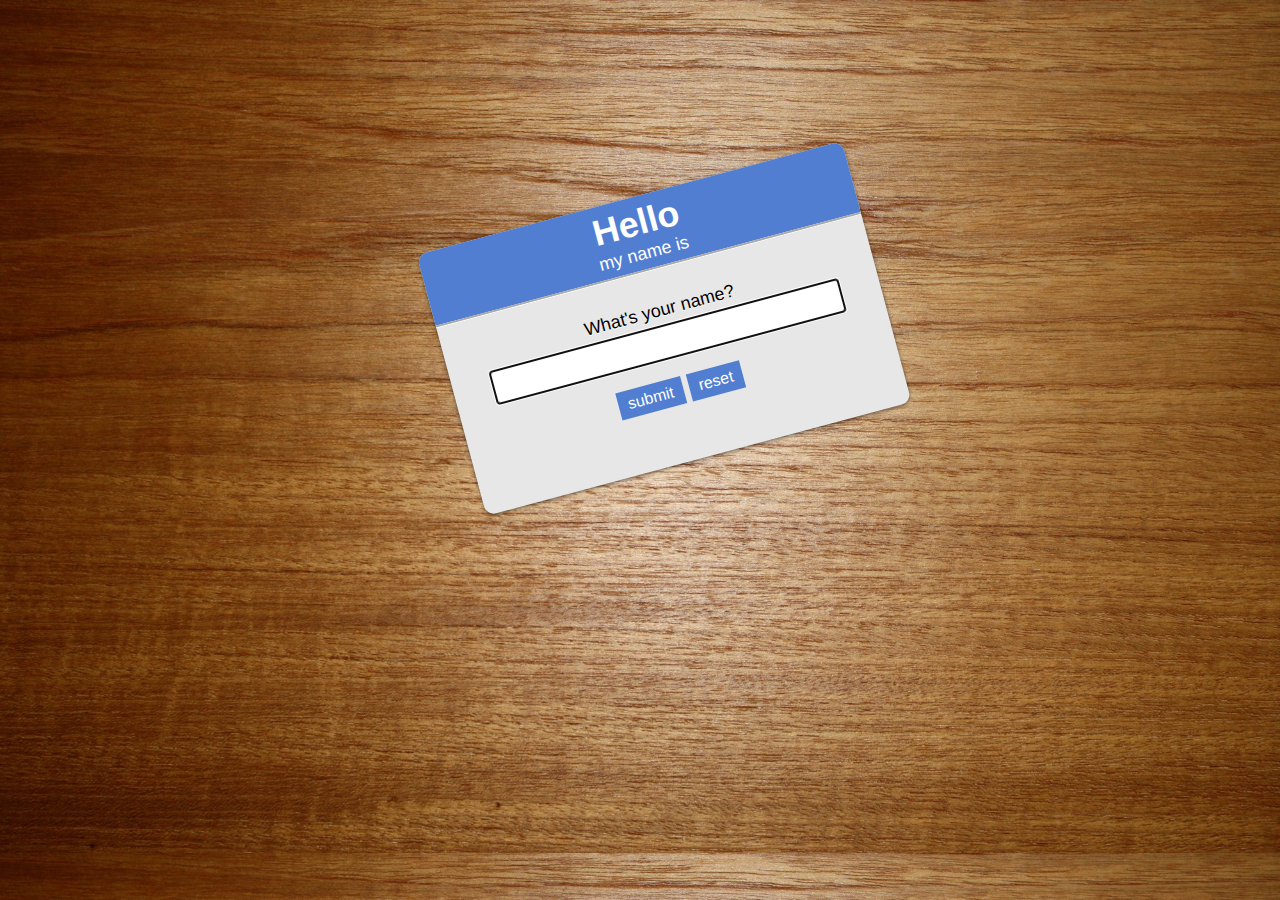
<file: javascript_week_2/nameBadge/index.html>
<!DOCTYPE html>
<html>
<head lang="en">
    <meta charset="UTF-8">
    <title></title>
    <script src="../jquery-2.1.3.js"></script>
    <script src="script.js"></script>
    <link href='http://fonts.googleapis.com/css?family=Pacifico' rel='stylesheet' type='text/css'>
    <link rel="stylesheet" href="styles.css"/>
</head>
<body>
<div class="container">
    <h1>
        Hello
        <span class="intro">My name is</span>
    </h1>

    <form name="testForm" id="testForm">
        <label for="someText">
            What's your name?
        </label>
        <input type="text" name="someText" id="someText"/>
        <div class="controls">
            <input type="submit" value="submit"/><input type="reset" value="reset"/>
        </div>
    </form>
    <div class="nameBlock">
        <span id="closer">X</span>
        <span class="name"></span>
    </div>
</div>
</body>
</html>
</file>
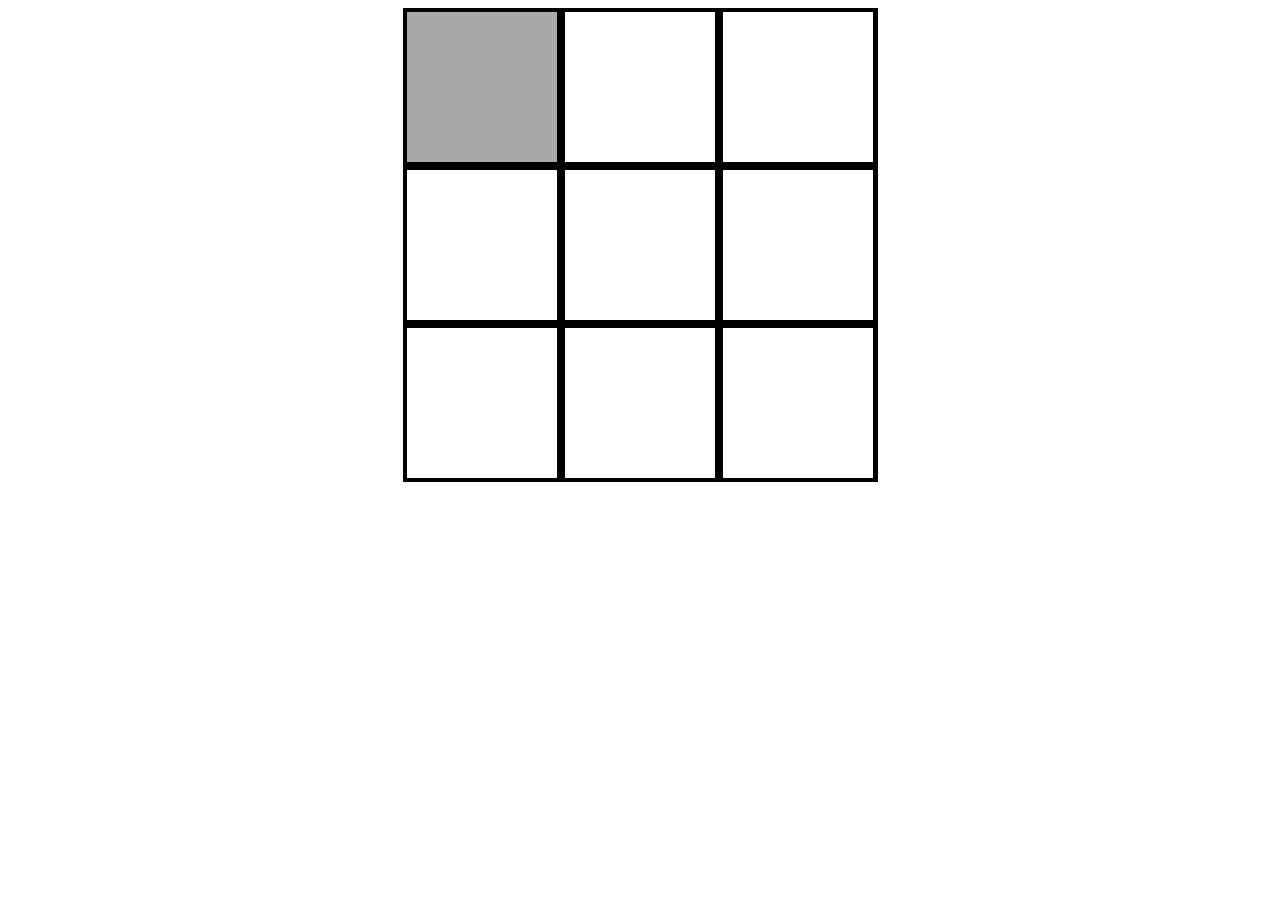
<file: jQueryPractice/responsiveBox/index.html>
<!DOCTYPE html>
<html>
<head lang="en">
    <meta charset="UTF-8">
    <title>Responsive Box</title>
    <link rel="stylesheet" href="style/index.css">
    <script src="https://code.jquery.com/jquery-2.1.3.min.js"></script>
    <script src="scripts/index.js"></script>
</head>
<body>
    <div id="container">
        <div class="gameBox active"></div>
        <div class="gameBox"></div>
        <div class="gameBox"></div>
        <div class="gameBox"></div>
        <div class="gameBox"></div>
        <div class="gameBox"></div>
        <div class="gameBox"></div>
        <div class="gameBox"></div>
        <div class="gameBox"></div>
    </div>
</body>
</html>
</file>
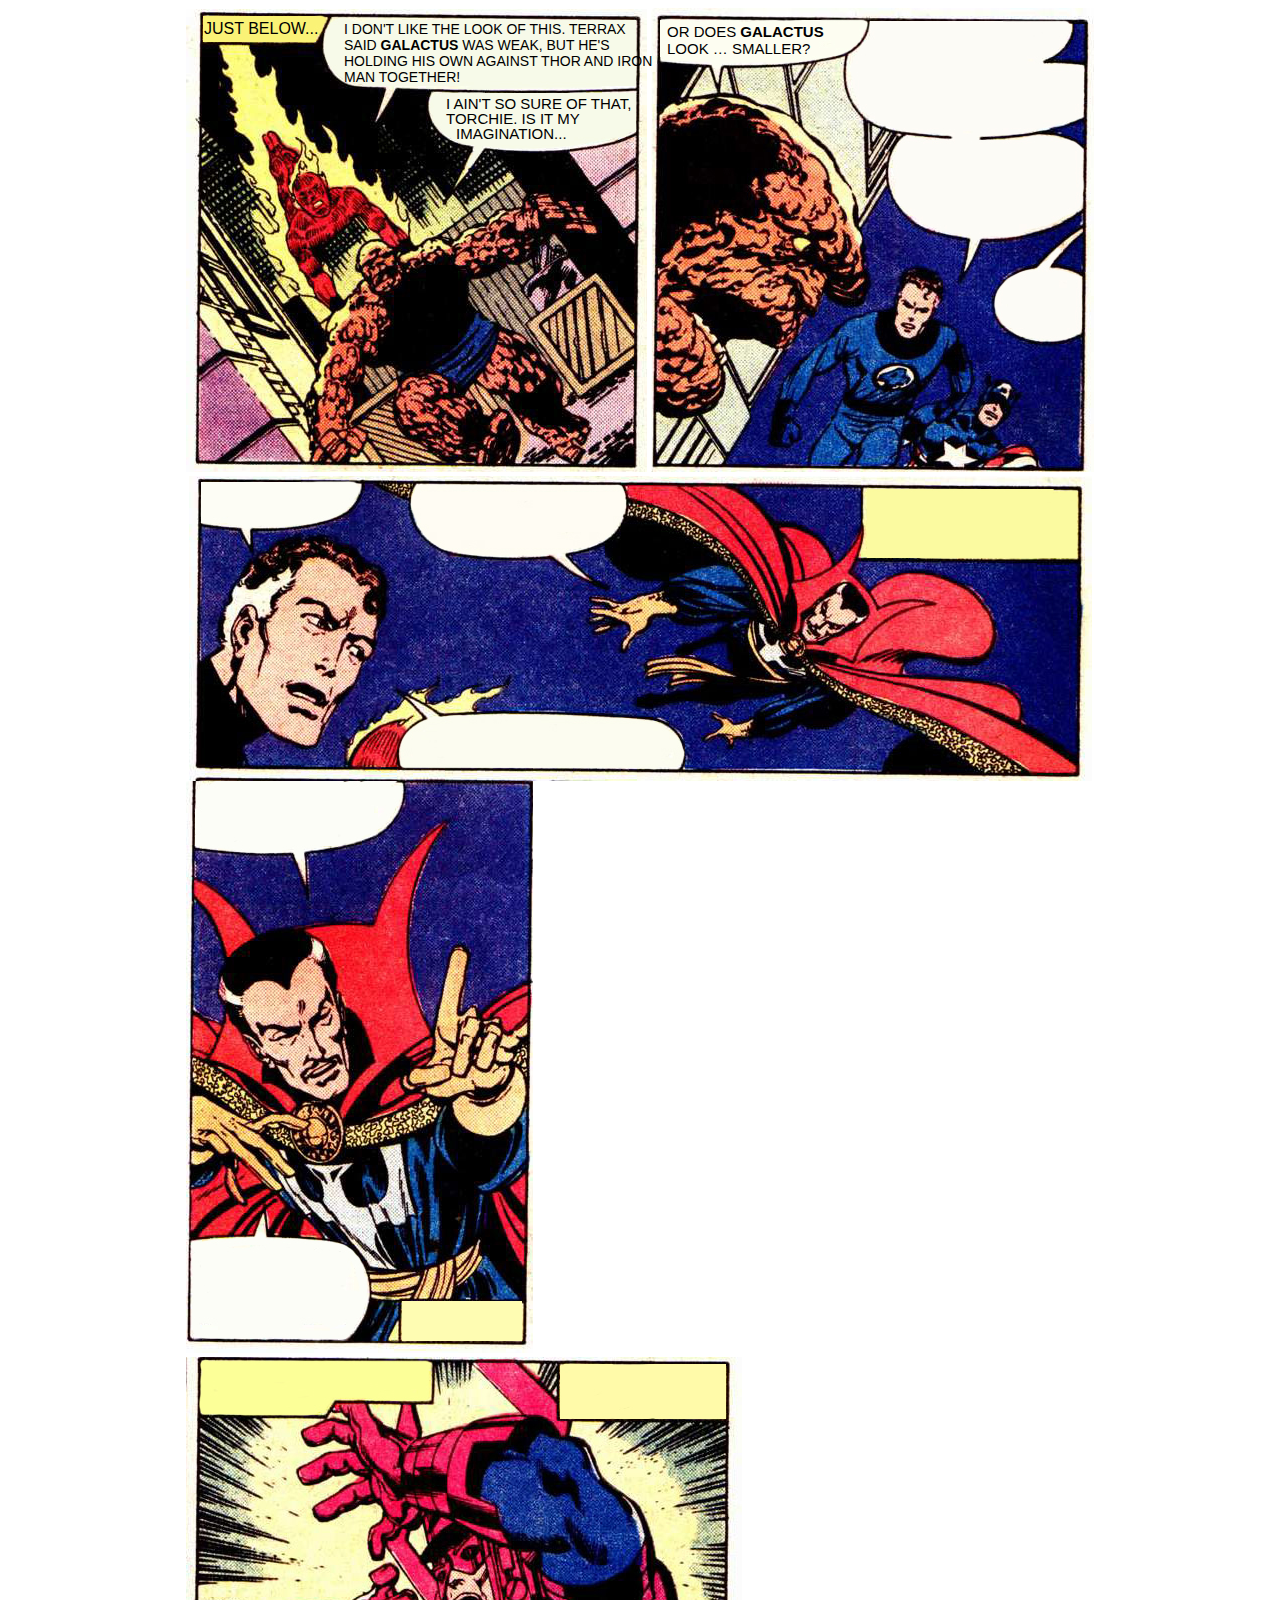
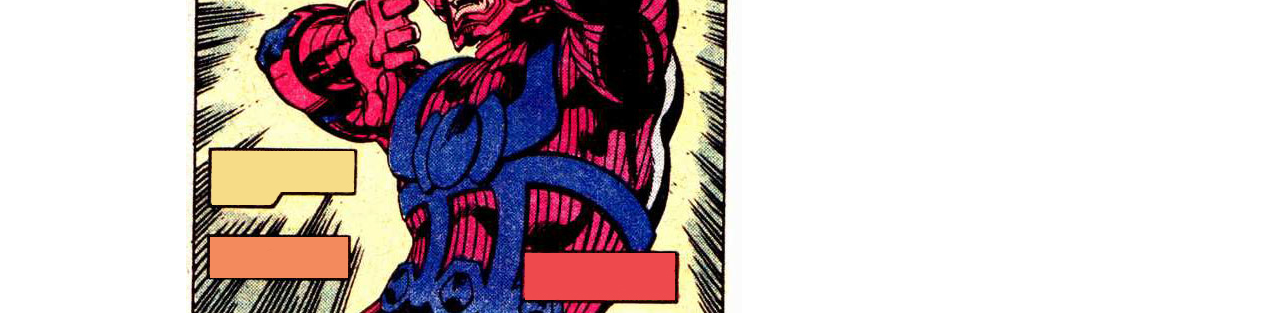
<file: html_week_1/work/comicPage/index.html>
<!DOCTYPE html>
<html>
<head>
	<meta charset="utf-8">
	<meta http-equiv="X-UA-Compatible" content="IE=edge">
	<title>
		Comic Page
	</title>
	<link rel="stylesheet" href="index.css">
</head>
<body>
	<div class="row">
		<img src="panel1.jpg" alt="The first panel of the comic page.">
		<img src="panel2.jpg" alt="The second panel of the comic page">

		<span id="bubble1" class="bubbles">
			Just below...
		</span>
		<span id="bubble2" class="bubbles">
			I don't like the look of this. Terrax said <strong>Galactus</strong> was weak, but he's holding his own against Thor and Iron Man together!
		</span>
		<span id="bubble3" class="bubbles">
			I ain't so sure of that, Torchie. Is it my <div class='bump bump10'>imagination...</div>
		</span>
		<span id="bubble4" class="bubbles">
			Or does <strong>Galactus</strong> look &#8230; smaller?
		</span>
	</div>
	<div class="row" id="panel3">
		
	</div>
	<div class="row" id="row3">
		<div id="panel4">
			<img src="panel4.jpg" alt="this is panel 4">
		</div>
		<div id="panel5">
			
		</div>
	</div>
</body>
</html>
</file>
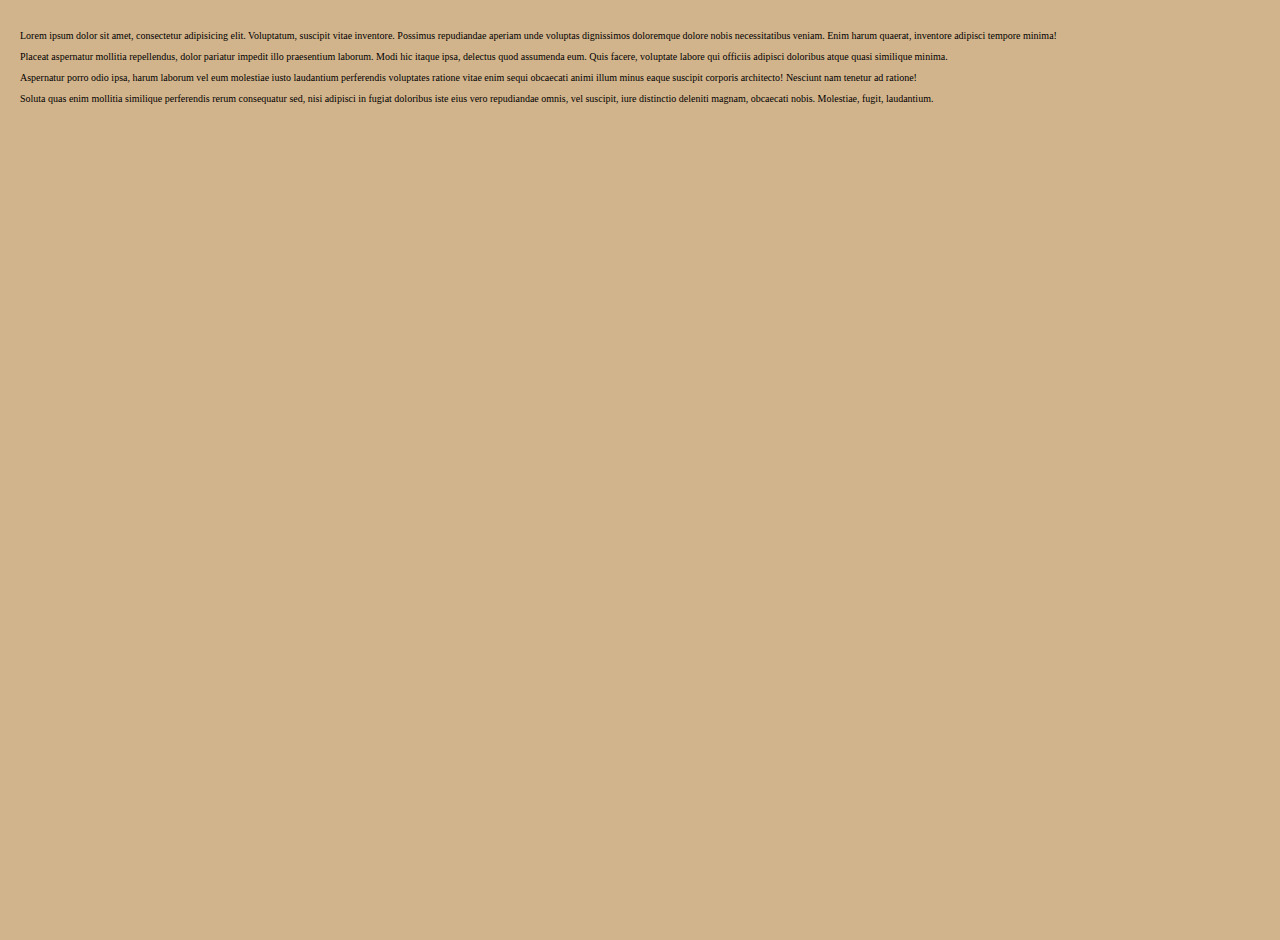
<file: html_week_1/work/floats/index.html>
<!DOCTYPE html>
<html>
<head>
	<meta charset="utf-8">
	<meta http-equiv="X-UA-Compatible" content="IE=edge">
	<title>float demo</title>
	<link rel="stylesheet" href="">
	<style>
		body {
			margin: 0;
			padding: 0;
		}

		.frame {
			font-size: 10px;
			background-color: tan;
			height: 100vh;

			padding: 2em;
		}

	</style>
</head>
<body>
		<div class="frame">
		<p>Lorem ipsum dolor sit amet, consectetur adipisicing elit. Voluptatum, suscipit vitae inventore. Possimus repudiandae aperiam unde voluptas dignissimos doloremque dolore nobis necessitatibus veniam. Enim harum quaerat, inventore adipisci tempore minima!</p>
		<p>Placeat aspernatur mollitia repellendus, dolor pariatur impedit illo praesentium laborum. Modi hic itaque ipsa, delectus quod assumenda eum. Quis facere, voluptate labore qui officiis adipisci doloribus atque quasi similique minima.</p>
		<p>Aspernatur porro odio ipsa, harum laborum vel eum molestiae iusto laudantium perferendis voluptates ratione vitae enim sequi obcaecati animi illum minus eaque suscipit corporis architecto! Nesciunt nam tenetur ad ratione!</p>
		<p>Soluta quas enim mollitia similique perferendis rerum consequatur sed, nisi adipisci in fugiat doloribus iste eius vero repudiandae omnis, vel suscipit, iure distinctio deleniti magnam, obcaecati nobis. Molestiae, fugit, laudantium.</p>
	</div>
</body>
</html>
</file>
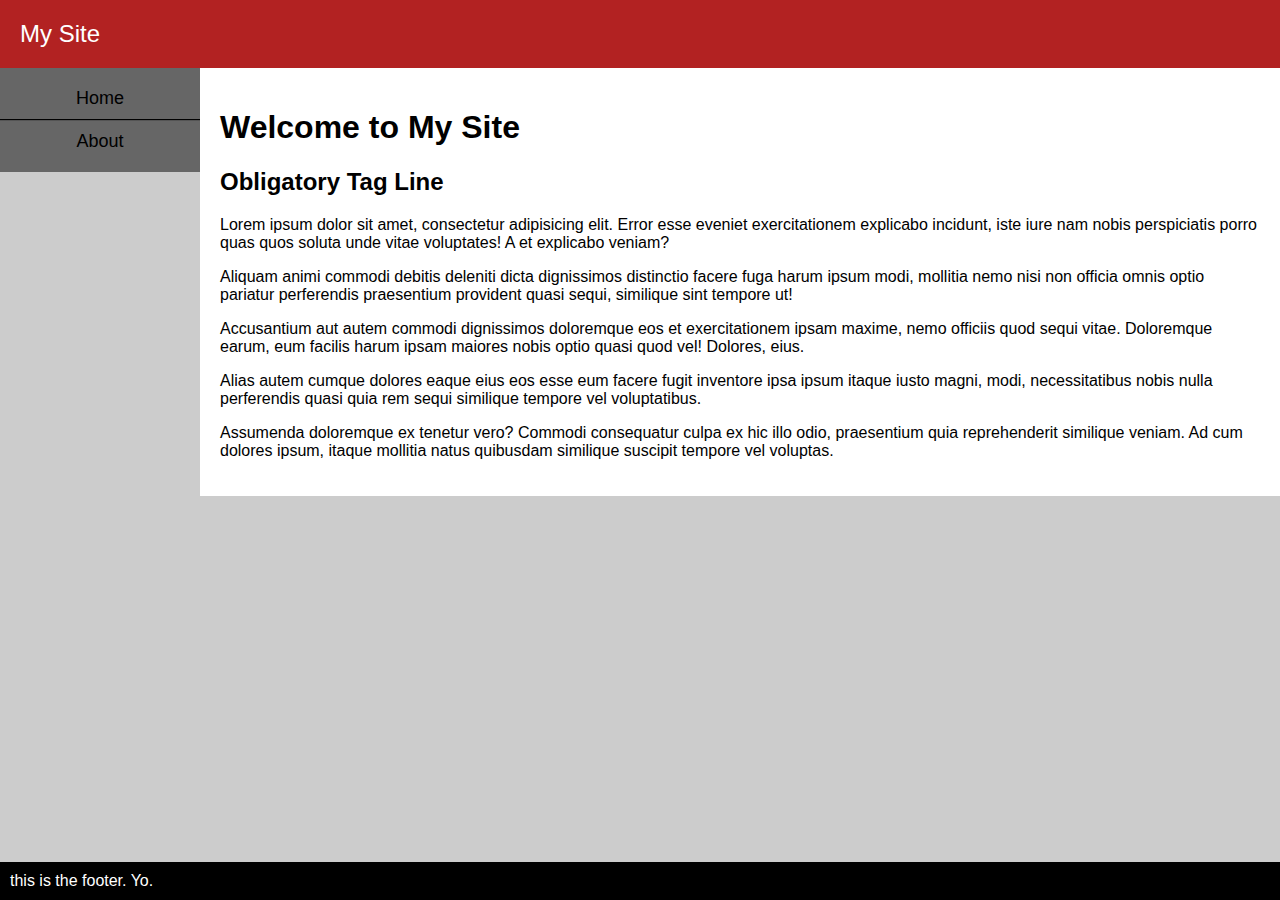
<file: html_week_1/work/layout_demo/index.html>
<!DOCTYPE html>
<html>
<head lang="en">
    <meta charset="UTF-8">
    <title>My Site</title>
    <link rel="stylesheet" href="style.css"/>
</head>
<body>
<div class="wrapper">
    <header>
        <div class="headerText">My Site</div>
    </header>
    <nav>
        <ul>
            <li><a href="index.html">Home</a></li>
            <li><a href="about.html">About</a></li>
        </ul>
    </nav>
    <div class="main">
        <h1>
            Welcome to My Site
        </h1>
        <h2>
            Obligatory Tag Line
        </h2>

        <p>Lorem ipsum dolor sit amet, consectetur adipisicing elit. Error esse eveniet exercitationem explicabo
            incidunt, iste iure nam nobis perspiciatis porro quas quos soluta unde vitae voluptates! A et explicabo
            veniam?</p>

        <p>Aliquam animi commodi debitis deleniti dicta dignissimos distinctio facere fuga harum ipsum modi, mollitia
            nemo nisi non officia omnis optio pariatur perferendis praesentium provident quasi sequi, similique sint
            tempore ut!</p>

        <p>Accusantium aut autem commodi dignissimos doloremque eos et exercitationem ipsam maxime, nemo officiis quod
            sequi vitae. Doloremque earum, eum facilis harum ipsam maiores nobis optio quasi quod vel! Dolores,
            eius.</p>

        <p>Alias autem cumque dolores eaque eius eos esse eum facere fugit inventore ipsa ipsum itaque iusto magni,
            modi, necessitatibus nobis nulla perferendis quasi quia rem sequi similique tempore vel voluptatibus.</p>

        <p>Assumenda doloremque ex tenetur vero? Commodi consequatur culpa ex hic illo odio, praesentium quia
            reprehenderit similique veniam. Ad cum dolores ipsum, itaque mollitia natus quibusdam similique suscipit
            tempore vel voluptas.</p>
    </div>
</div>
<footer>
    this is the footer.  Yo.
</footer>
</body>
</html>
</file>
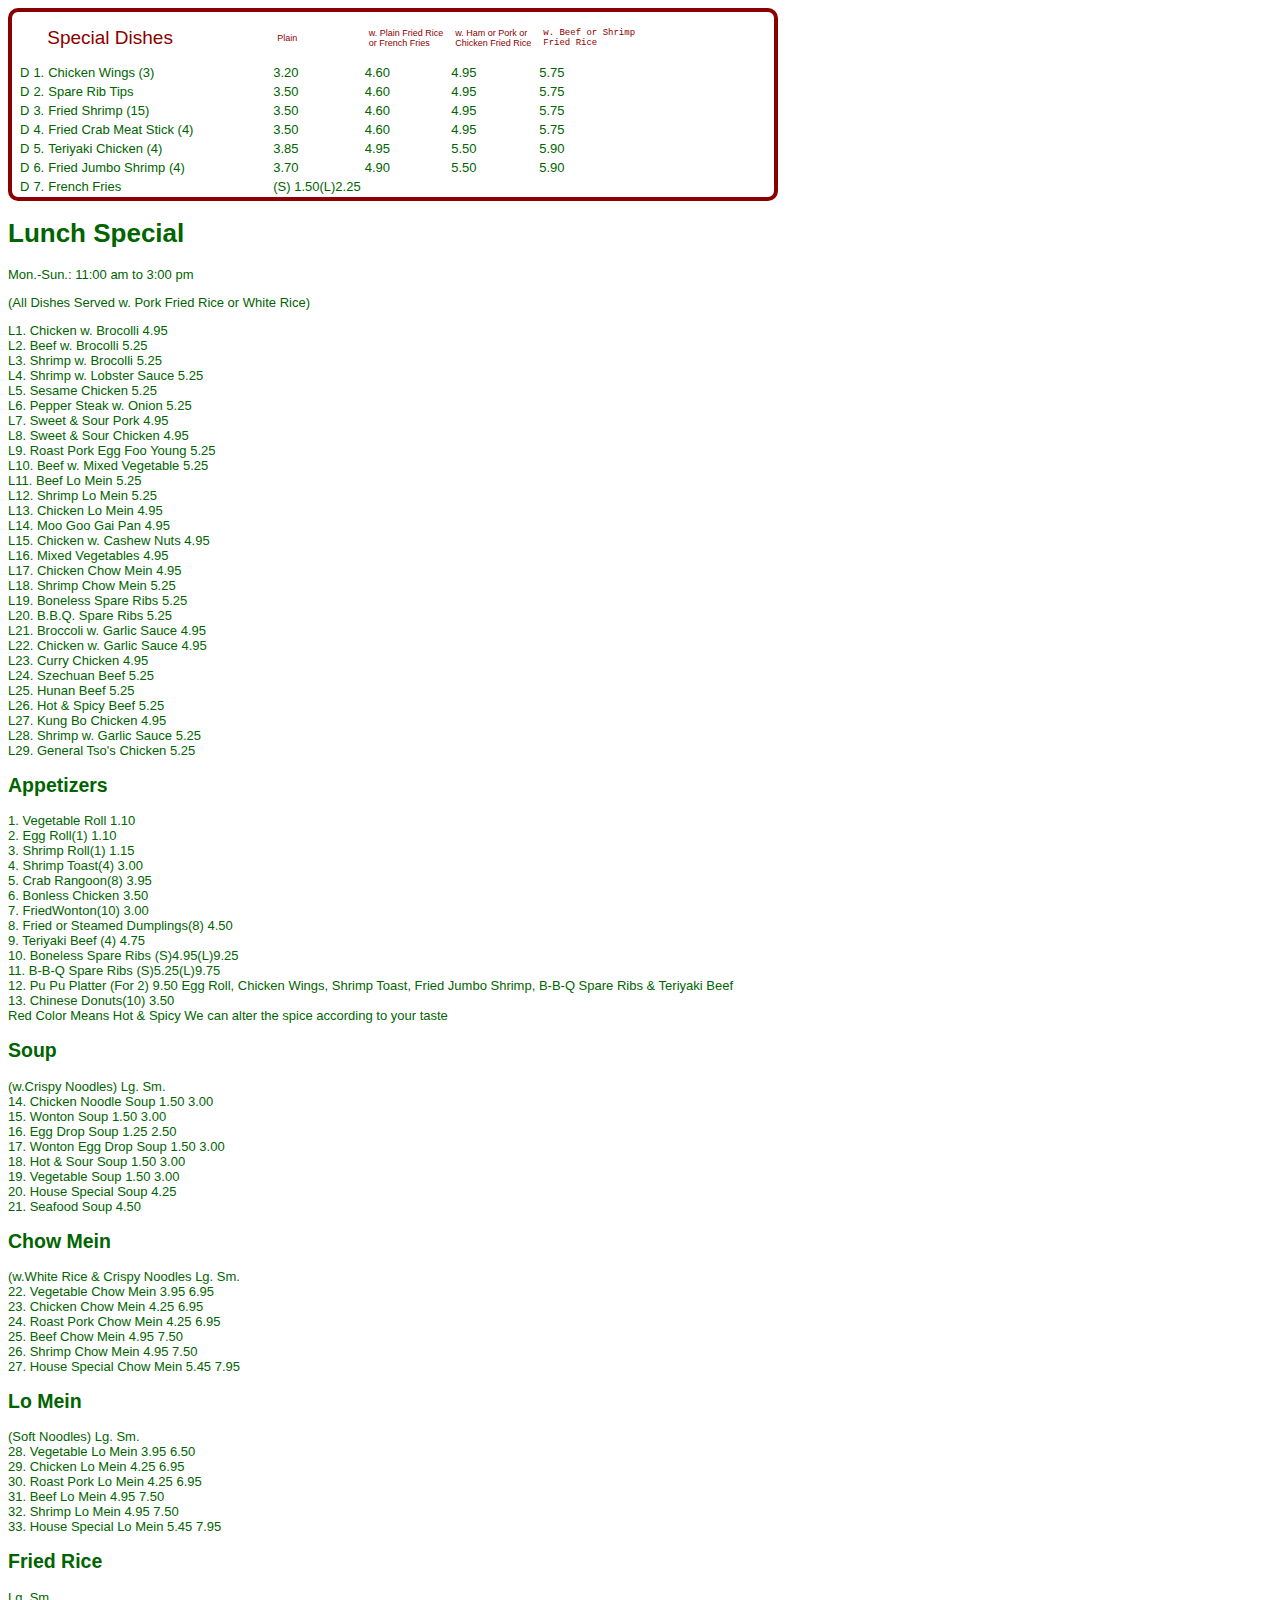
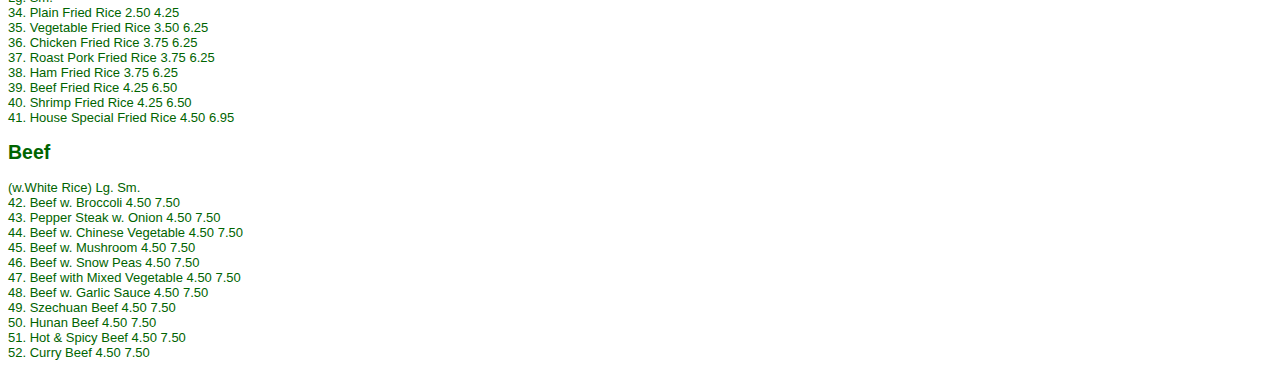
<file: html_week_1/work/restaurantMenu/index.html>
<!DOCTYPE html>
<html>
<head>
    <meta charset="utf-8">
    <meta http-equiv="X-UA-Compatible" content="IE=edge">
    <title>Chinese Dragon Menu</title>
    <link rel="stylesheet" href="styles.css">
</head>
<body>
    <div id="specials">
        <div class="specialDishes">
            <table>
                <thead>
                <tr>
                    <td></td>
                    <td></td>
                    <td>Special Dishes</td>
                    <td>Plain</td>
                    <td>w. Plain Fried Rice<br>or French Fries</td>
                    <td><div>w. Ham or Pork or</div><div>Chicken Fried Rice</div></td>
                    <td><pre>w. Beef or Shrimp
Fried Rice</pre></td>
                </tr>
                </thead>
                <tbody>
                <tr>
                    <td>D</td>
                    <td>1.</td>
                    <td>Chicken Wings (3)</td>
                    <td>3.20</td>
                    <td>4.60</td>
                    <td>4.95</td>
                    <td>5.75</td>
                </tr>
                <tr>
                    <td>D</td>
                    <td>2.</td>
                    <td>Spare Rib Tips</td>
                    <td>3.50</td>
                    <td>4.60</td>
                    <td>4.95</td>
                    <td>5.75</td>
                </tr>
                <tr>
                    <td>D</td>
                    <td>3.</td>
                    <td>Fried Shrimp (15)</td>
                    <td>3.50</td>
                    <td>4.60</td>
                    <td>4.95</td>
                    <td>5.75</td>
                </tr>
                <tr>
                    <td>D</td>
                    <td>4.</td>
                    <td>Fried Crab Meat Stick (4)</td>
                    <td>3.50</td>
                    <td>4.60</td>
                    <td>4.95</td>
                    <td>5.75</td>
                </tr>
                <tr>
                    <td>D</td>
                    <td>5.</td>
                    <td>Teriyaki Chicken (4)</td>
                    <td>3.85</td>
                    <td>4.95</td>
                    <td>5.50</td>
                    <td>5.90</td>
                </tr>
                <tr>
                    <td>D</td>
                    <td>6.</td>
                    <td>Fried Jumbo Shrimp (4)</td>
                    <td>3.70</td>
                    <td>4.90</td>
                    <td>5.50</td>
                    <td>5.90</td>
                </tr>
                <tr>
                    <td>D</td>
                    <td>7.</td>
                    <td>French Fries</td>
                    <td>(S) 1.50(L)2.25</td>
                    <td></td>
                    <td></td>
                    <td></td>
                </tr>
                </tbody>
            </table>
        </div>
    </div>
    <div class="columns">
        <div class="col">

            <div class="lunchSpecials">
                <h1>
                    Lunch Special
                </h1>
                <div class="hours">
                    Mon.-Sun.: 11:00 am to 3:00 pm
                </div>
                <p>
                    (All Dishes Served w. Pork Fried Rice or White Rice)
                </p>
                <div>
                    <span class="itemNumber">L1.</span>
                    <span class="itemName">Chicken w. Brocolli</span>
                    <span class="itemPrice">4.95</span>
                </div>
                <div>
                    <span class="itemNumber">L2.</span>
                    <span class="itemName">Beef w. Brocolli</span>
                    <span class="itemPrice">5.25</span>
                </div>
                <div>
                    <span class="itemNumber">L3.</span>
                    <span class="itemName">Shrimp w. Brocolli</span>
                    <span class="itemPrice">5.25</span>
                </div>
                <div>
                    <span class="itemNumber">L4.</span>
                    <span class="itemName">Shrimp w. Lobster Sauce</span>
                    <span class="itemPrice">5.25</span>
                </div>
                <div>
                    <span class="itemNumber">L5.</span>
                    <span class="itemName">Sesame Chicken</span>
                    <span class="itemPrice">5.25</span>
                </div>
                <div>
                    <span class="itemNumber">L6.</span>
                    <span class="itemName">Pepper Steak w. Onion</span>
                    <span class="itemPrice">5.25</span>
                </div>
                <div>
                    <span class="itemNumber">L7.</span>
                    <span class="itemName">Sweet &amp; Sour Pork</span>
                    <span class="itemPrice">4.95</span>
                </div>
                <div>
                    <span class="itemNumber">L8.</span>
                    <span class="itemName">Sweet &amp; Sour Chicken</span>
                    <span class="itemPrice">4.95</span>
                </div>
                <div>
                    <span class="itemNumber">L9.</span>
                    <span class="itemName">Roast Pork Egg Foo Young</span>
                    <span class="itemPrice">5.25</span>
                </div>
                <div>
                    <span class="itemNumber">L10.</span>
                    <span class="itemName">Beef w. Mixed Vegetable</span>
                    <span class="itemPrice">5.25</span>
                </div>
                <div>
                    <span class="itemNumber">L11.</span>
                    <span class="itemName">Beef Lo Mein</span>
                    <span class="itemPrice">5.25</span>
                </div>
                <div>
                    <span class="itemNumber">L12.</span>
                    <span class="itemName">Shrimp Lo Mein</span>
                    <span class="itemPrice">5.25</span>
                </div>
                <div>
                    <span class="itemNumber">L13.</span>
                    <span class="itemName">Chicken Lo Mein</span>
                    <span class="itemPrice">4.95</span>
                </div>
                <div>
                    <span class="itemNumber">L14.</span>
                    <span class="itemName">Moo Goo Gai Pan</span>
                    <span class="itemPrice">4.95</span>
                </div>
                <div>
                    <span class="itemNumber">L15.</span>
                    <span class="itemName">Chicken w. Cashew Nuts</span>
                    <span class="itemPrice">4.95</span>
                </div>
                <div>
                    <span class="itemNumber">L16.</span>
                    <span class="itemName">Mixed Vegetables</span>
                    <span class="itemPrice">4.95</span>
                </div>
                <div>
                    <span class="itemNumber">L17.</span>
                    <span class="itemName">Chicken Chow Mein</span>
                    <span class="itemPrice">4.95</span>
                </div>
                <div>
                    <span class="itemNumber">L18.</span>
                    <span class="itemName">Shrimp Chow Mein</span>
                    <span class="itemPrice">5.25</span>
                </div>
                <div>
                    <span class="itemNumber">L19.</span>
                    <span class="itemName">Boneless Spare Ribs</span>
                    <span class="itemPrice">5.25</span>
                </div>
                <div>
                    <span class="itemNumber">L20.</span>
                    <span class="itemName">B.B.Q. Spare Ribs</span>
                    <span class="itemPrice">5.25</span>
                </div>
                <div class="spicy">
                    <div>
                        <span class="itemNumber">L21.</span>
                        <span class="itemName">Broccoli w. Garlic Sauce</span>
                        <span class="itemPrice">4.95</span>
                    </div>
                    <div>
                        <span class="itemNumber">L22.</span>
                        <span class="itemName">Chicken w. Garlic Sauce</span>
                        <span class="itemPrice">4.95</span>
                    </div>
                    <div>
                        <span class="itemNumber">L23.</span>
                        <span class="itemName">Curry Chicken</span>
                        <span class="itemPrice">4.95</span>
                    </div>
                    <div>
                        <span class="itemNumber">L24.</span>
                        <span class="itemName">Szechuan Beef</span>
                        <span class="itemPrice">5.25</span>
                    </div>
                    <div>
                        <span class="itemNumber">L25.</span>
                        <span class="itemName">Hunan Beef</span>
                        <span class="itemPrice">5.25</span>
                    </div>
                    <div>
                        <span class="itemNumber">L26.</span>
                        <span class="itemName">Hot &amp; Spicy Beef</span>
                        <span class="itemPrice">5.25</span>
                    </div>
                    <div>
                        <span class="itemNumber">L27.</span>
                        <span class="itemName">Kung Bo Chicken</span>
                        <span class="itemPrice">4.95</span>
                    </div>
                    <div>
                        <span class="itemNumber">L28.</span>
                        <span class="itemName">Shrimp w. Garlic Sauce</span>
                        <span class="itemPrice">5.25</span>
                    </div>
                    <div>
                        <span class="itemNumber">L29.</span>
                        <span class="itemName">General Tso's Chicken</span>
                        <span class="itemPrice">5.25</span>
                    </div>
                </div>
            </div>
            <div class="menuCategory">
                <h2>
                    Appetizers
                </h2>
                <div>
                    <span class="itemNumber">1.</span>
                    <span class="itemName">Vegetable Roll</span>
                    <span class="itemPrice">1.10</span>
                </div>
                <div>
                    <span class="itemNumber">2.</span>
                    <span class="itemName">Egg Roll(1)</span>
                    <span class="itemPrice">1.10</span>
                </div>
                <div>
                    <span class="itemNumber">3.</span>
                    <span class="itemName">Shrimp Roll(1)</span>
                    <span class="itemPrice">1.15</span>
                </div>
                <div>
                    <span class="itemNumber">4.</span>
                    <span class="itemName">Shrimp Toast(4)</span>
                    <span class="itemPrice">3.00</span>
                </div>
                <div>
                    <span class="itemNumber">5.</span>
                    <span class="itemName">Crab Rangoon(8)</span>
                    <span class="itemPrice">3.95</span>
                </div>
                <div>
                    <span class="itemNumber">6.</span>
                    <span class="itemName">Bonless Chicken</span>
                    <span class="itemPrice">3.50</span>
                </div>
                <div>
                    <span class="itemNumber">7.</span>
                    <span class="itemName">FriedWonton(10)</span>
                    <span class="itemPrice">3.00</span>
                </div>
                <div>
                    <span class="itemNumber">8.</span>
                    <span class="itemName">Fried or Steamed Dumplings(8)</span>
                    <span class="itemPrice">4.50</span>
                </div>
                <div>
                    <span class="itemNumber">9.</span>
                    <span class="itemName">Teriyaki Beef (4)</span>
                    <span class="itemPrice">4.75</span>
                </div>
                <div>
                    <span class="itemNumber">10.</span>
                    <span class="itemName">Boneless Spare Ribs</span>
                    <span class="itemPrice">(S)4.95(L)9.25</span>
                </div>
                <div>
                    <span class="itemNumber">11.</span>
                    <span class="itemName">B-B-Q Spare Ribs</span>
                    <span class="itemPrice">(S)5.25(L)9.75</span>
                </div>
                <div>
                    <span class="itemNumber">12.</span>
                    <span class="itemName">Pu Pu Platter (For 2)</span>
                    <span class="itemPrice">9.50</span>
                    <span class="itemDescription">
                        Egg Roll, Chicken Wings, Shrimp Toast, Fried Jumbo Shrimp, B-B-Q Spare Ribs &amp; Teriyaki Beef
                    </span>
                </div>
                <div>
                    <span class="itemNumber">13.</span>
                    <span class="itemName">Chinese Donuts(10)</span>
                    <span class="itemPrice">3.50</span>
                </div>
            </div>
            <div class="disclaimer">
                <span class="warning">Red Color Means Hot &amp; Spicy</span>
                <span class="solution">We can alter the spice according to your taste</span>
            </div>
        </div>
        <div class="col">
            <div class="menuCategory">
                <h2>Soup</h2>
                <div class="labels">
                    <span>(w.Crispy Noodles)</span>
                    <span>Lg.</span>
                    <span>Sm.</span>
                </div>
                <div>
                    <span class="itemNumber">14.</span>
                    <span class="itemName">Chicken Noodle Soup</span>
                    <span class="itemPrice small">1.50</span>
                    <span class="itemPrice large">3.00</span>
                </div>
                <div>
                    <span class="itemNumber">15.</span>
                    <span class="itemName">Wonton Soup</span>
                    <span class="itemPrice small">1.50</span>
                    <span class="itemPrice large">3.00</span>
                </div>
                <div>
                    <span class="itemNumber">16.</span>
                    <span class="itemName">Egg Drop Soup</span>
                    <span class="itemPrice small">1.25</span>
                    <span class="itemPrice large">2.50</span>
                </div>
                <div>
                    <span class="itemNumber">17.</span>
                    <span class="itemName">Wonton Egg Drop Soup</span>
                    <span class="itemPrice small">1.50</span>
                    <span class="itemPrice large">3.00</span>
                </div>
                <div class="spicy">
                    <span class="itemNumber">18.</span>
                    <span class="itemName">Hot &amp; Sour Soup</span>
                    <span class="itemPrice small">1.50</span>
                    <span class="itemPrice large">3.00</span>
                </div>
                <div>
                    <span class="itemNumber">19.</span>
                    <span class="itemName">Vegetable Soup</span>
                    <span class="itemPrice small">1.50</span>
                    <span class="itemPrice large">3.00</span>
                </div>
                <div>
                    <span class="itemNumber">20.</span>
                    <span class="itemName">House Special Soup</span>

                    <span class="itemPrice">4.25</span>
                </div>
                <div>
                    <span class="itemNumber">21.</span>
                    <span class="itemName">Seafood Soup</span>

                    <span class="itemPrice">4.50</span>
                </div>
            </div>
            <div class="menuCategory">
                <h2>
                    Chow Mein
                </h2>
                <div class="labels">
                    <span>(w.White Rice &amp; Crispy Noodles</span>
                    <span>Lg.</span>
                    <span>Sm.</span>
                </div>
                <div>
                    <span class="itemNumber">22.</span>
                    <span class="itemName">Vegetable Chow Mein</span>
                    <span class="itemPrice small">3.95</span>
                    <span class="itemPrice large">6.95</span>
                </div>
                <div>
                    <span class="itemNumber">23.</span>
                    <span class="itemName">Chicken Chow Mein</span>
                    <span class="itemPrice small">4.25</span>
                    <span class="itemPrice large">6.95</span>
                </div>
                <div>
                    <span class="itemNumber">24.</span>
                    <span class="itemName">Roast Pork Chow Mein</span>
                    <span class="itemPrice small">4.25</span>
                    <span class="itemPrice large">6.95</span>
                </div>
                <div>
                    <span class="itemNumber">25.</span>
                    <span class="itemName">Beef Chow Mein</span>
                    <span class="itemPrice small">4.95</span>
                    <span class="itemPrice large">7.50</span>
                </div>
                <div>
                    <span class="itemNumber">26.</span>
                    <span class="itemName">Shrimp Chow Mein</span>
                    <span class="itemPrice small">4.95</span>
                    <span class="itemPrice large">7.50</span>
                </div>
                <div>
                    <span class="itemNumber">27.</span>
                    <span class="itemName">House Special Chow Mein</span>
                    <span class="itemPrice small">5.45</span>
                    <span class="itemPrice large">7.95</span>
                </div>
            </div>
            <div class="menuCategory">
                <h2>Lo Mein</h2>
                <div class="labels">
                    <span>(Soft Noodles)</span>
                    <span>Lg.</span>
                    <span>Sm.</span>
                </div>
                <div>
                    <span class="itemNumber">28.</span>
                    <span class="itemName">Vegetable Lo Mein</span>
                    <span class="itemPrice small">3.95</span>
                    <span class="itemPrice large">6.50</span>
                </div>
                <div>
                    <span class="itemNumber">29.</span>
                    <span class="itemName">Chicken Lo Mein</span>
                    <span class="itemPrice small">4.25</span>
                    <span class="itemPrice large">6.95</span>
                </div>
                <div>
                    <span class="itemNumber">30.</span>
                    <span class="itemName">Roast Pork Lo Mein</span>
                    <span class="itemPrice small">4.25</span>
                    <span class="itemPrice large">6.95</span>
                </div>
                <div>
                    <span class="itemNumber">31.</span>
                    <span class="itemName">Beef Lo Mein</span>
                    <span class="itemPrice small">4.95</span>
                    <span class="itemPrice large">7.50</span>
                </div>
                <div>
                    <span class="itemNumber">32.</span>
                    <span class="itemName">Shrimp Lo Mein</span>
                    <span class="itemPrice small">4.95</span>
                    <span class="itemPrice large">7.50</span>
                </div>
                <div>
                    <span class="itemNumber">33.</span>
                    <span class="itemName">House Special Lo Mein</span>
                    <span class="itemPrice small">5.45</span>
                    <span class="itemPrice large">7.95</span>
                </div>
            </div>
            <div class="menuCategory">
                <h2>
                    Fried Rice
                </h2>
                <div class="labels">
                    <span></span>
                    <span>Lg.</span>
                    <span>Sm.</span>
                </div>
                <div>
                    <span class="itemNumber">34.</span>
                    <span class="itemName">Plain Fried Rice</span>
                    <span class="itemPrice small">2.50</span>
                    <span class="itemPrice large">4.25</span>
                </div>
                <div>
                    <span class="itemNumber">35.</span>
                    <span class="itemName">Vegetable Fried Rice</span>
                    <span class="itemPrice small">3.50</span>
                    <span class="itemPrice large">6.25</span>
                </div>
                <div>
                    <span class="itemNumber">36.</span>
                    <span class="itemName">Chicken Fried Rice</span>
                    <span class="itemPrice small">3.75</span>
                    <span class="itemPrice large">6.25</span>
                </div>
                <div>
                    <span class="itemNumber">37.</span>
                    <span class="itemName">Roast Pork Fried Rice</span>
                    <span class="itemPrice small">3.75</span>
                    <span class="itemPrice large">6.25</span>
                </div>
                <div>
                    <span class="itemNumber">38.</span>
                    <span class="itemName">Ham Fried Rice</span>
                    <span class="itemPrice small">3.75</span>
                    <span class="itemPrice large">6.25</span>
                </div>
                <div>
                    <span class="itemNumber">39.</span>
                    <span class="itemName">Beef Fried Rice</span>
                    <span class="itemPrice small">4.25</span>
                    <span class="itemPrice large">6.50</span>
                </div>
                <div>
                    <span class="itemNumber">40.</span>
                    <span class="itemName">Shrimp Fried Rice</span>
                    <span class="itemPrice small">4.25</span>
                    <span class="itemPrice large">6.50</span>
                </div>
                <div>
                    <span class="itemNumber">41.</span>
                    <span class="itemName">House Special Fried Rice</span>
                    <span class="itemPrice small">4.50</span>
                    <span class="itemPrice large">6.95</span>
                </div>
            </div>
            <div class="menuCategory">
                <h2>
                    Beef
                </h2>
                <div class="labels">
                    <span>(w.White Rice)</span>
                    <span>Lg.</span>
                    <span>Sm.</span>
                </div>
                <div>
                    <span class="itemNumber">42.</span>
                    <span class="itemName">Beef w. Broccoli</span>
                    <span class="itemPrice small">4.50</span>
                    <span class="itemPrice large">7.50</span>
                </div>
                <div>
                    <span class="itemNumber">43.</span>
                    <span class="itemName">Pepper Steak w. Onion</span>
                    <span class="itemPrice small">4.50</span>
                    <span class="itemPrice large">7.50</span>
                </div>
                <div>
                    <span class="itemNumber">44.</span>
                    <span class="itemName">Beef w. Chinese Vegetable</span>
                    <span class="itemPrice small">4.50</span>
                    <span class="itemPrice large">7.50</span>
                </div>
                <div>
                    <span class="itemNumber">45.</span>
                    <span class="itemName">Beef w. Mushroom</span>
                    <span class="itemPrice small">4.50</span>
                    <span class="itemPrice large">7.50</span>
                </div>
                <div>
                    <span class="itemNumber">46.</span>
                    <span class="itemName">Beef w. Snow Peas</span>
                    <span class="itemPrice small">4.50</span>
                    <span class="itemPrice large">7.50</span>
                </div>
                <div>
                    <span class="itemNumber">47.</span>
                    <span class="itemName">Beef with Mixed Vegetable</span>
                    <span class="itemPrice small">4.50</span>
                    <span class="itemPrice large">7.50</span>
                </div>
                <div class="spicy">
                    <div>
                        <span class="itemNumber">48.</span>
                        <span class="itemName">Beef w. Garlic Sauce</span>
                        <span class="itemPrice small">4.50</span>
                        <span class="itemPrice large">7.50</span>
                    </div>
                    <div>
                        <span class="itemNumber">49.</span>
                        <span class="itemName">Szechuan Beef</span>
                        <span class="itemPrice small">4.50</span>
                        <span class="itemPrice large">7.50</span>
                    </div>
                    <div>
                        <span class="itemNumber">50.</span>
                        <span class="itemName">Hunan Beef</span>
                        <span class="itemPrice small">4.50</span>
                        <span class="itemPrice large">7.50</span>
                    </div>
                    <div>
                        <span class="itemNumber">51.</span>
                        <span class="itemName">Hot &amp; Spicy Beef</span>
                        <span class="itemPrice small">4.50</span>
                        <span class="itemPrice large">7.50</span>
                    </div>
                    <div>
                        <span class="itemNumber">52.</span>
                        <span class="itemName">Curry Beef</span>
                        <span class="itemPrice small">4.50</span>
                        <span class="itemPrice large">7.50</span>
                    </div>
                </div>
            </div>
        </div>
    </div>
</body>
</html>
</file>
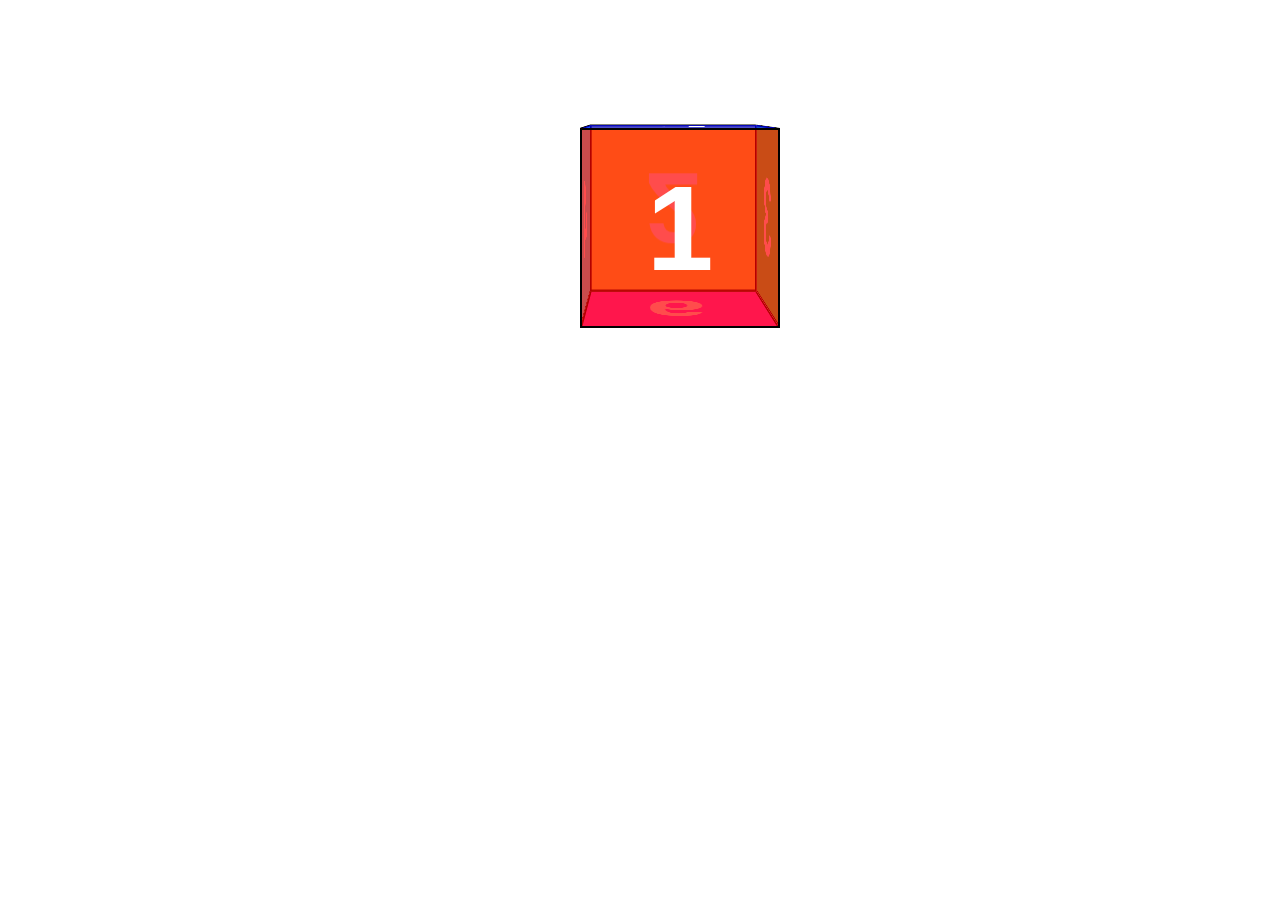
<file: html_week_2/work/3dcube/index.html>
<!DOCTYPE html>
<html>
<head lang="en">
    <meta charset="UTF-8">
    <title></title>
    <link rel="stylesheet" href="cube.css"/>
    <script src="cube.js"></script>
</head>
<body>
    <section class="container">
        <div id="cube">
            <figure class="front">1</figure>
            <figure class="back">2</figure>
            <figure class="right">3</figure>
            <figure class="left">4</figure>
            <figure class="top">5</figure>
            <figure class="bottom">6</figure>
        </div>
    </section>
</body>
</html>
</file>
<file: html_week_1/comicPage/styles/index.css>
body {
    line-height: 1;
}

/* ### FONT STYLING FOR COMIC RELIEF FROM FONTSQUIRREL ### */
@font-face {
    font-family: 'comic_reliefregular';
    src: url('../fonts/comic_relief/ComicRelief-webfont.eot');
    src: url('../fonts/comic_relief/ComicRelief-webfont.eot?#iefix') format('embedded-opentype'),
    url('../fonts/comic_relief/ComicRelief-webfont.woff') format('woff'),
    url('../fonts/comic_relief/ComicRelief-webfont.ttf') format('truetype'),
    url('../fonts/comic_relief/ComicRelief-webfont.svg#comic_reliefregular') format('svg');
    font-weight: 400;
    font-style: normal;
}

/* ### RENDERS IMAGES FROM CSS RATHER THAN USING IMG TAG IN HTML BODY ### */
#panel3 {
    background: transparent url(../images/panel3.jpg) no-repeat top left;);
    height: 305px;
    width: 903px;
}

#panel5 {
    background: transparent url(../images/panel5.jpg);
    height: 556px;
    width: 572px;
}

/* ### POSITIONS EACH ROW ### */
.row {
    width: 920px;
    margin: auto;
    position: relative;
}

#row3 div {
    float: left;
}

/* ### CODE TO INDENT TEXT ### */
.bump {
    display: inline-block;
}

.bump5 {
    margin-left: 5px;
}

.bump10 {
    margin-left: 10px;
}

.bump20 {
    margin-left: 20px;
}

.bump30 {
    margin-left: 30px;
}

/* ### CODE TO STYLE AND POSITION TEXT IN BUBBLES ###*/
.bubbles {
    position: absolute;
    font-family: 'comic_reliefregular' arial sans-serif;
    font-size: 17px;
    text-transform: uppercase;
}

#bubble1 {
    position: absolute;
    top: 12px;
    left: 21px;
    font-family: 'comic_reliefregular' arial sans-serif;
    font-size: 19px;
}

#bubble2 {
    top: 13px;
    left: 143px;
    width: 314px;
    font-size: 15px;
}

#bubble3 {
    top: 88px;
    left: 249px;
    font-size: 15px;
    width: 207px;

}

#bubble4 {
    top: 16px;
    left: 483px;
    font-size: 15px;
    width: 209px;
}

#bubble5 {
    top: 16px;
    left: 665px;
    font-size: 15px;
    width: 240px;
}

#bubble6 {
    top: 138px;
    left: 712px;
    font-size: 15px;
    width: 181px;
}

#bubble7 {
    top: 274px;
    left: 823px;
    font-size: 15px;
    width: 110px;
}

#bubble8 {
    top: 11px;
    left: 23px;
    font-size: 15px;
    width: 190px;
}

#bubble9 {
    top: 12px;
    left: 236px;
    font-size: 15px;
    width: 188px;
}

#bubble10 {
    top: 16px;
    left: 679px;
    font-size: 15px;
    width: 209px;
}

#bubble11 {
    top: 244px;
    left: 218px;
    font-size: 15px;
    width: 267px;
}

#bubble12 {
    top: 4px;
    left: 12px;
    font-size: 15px;
    width: 194px;
}

#bubble13 {
    top: 465px;
    left: 12px;
    font-size: 15px;
    width: 170px;
}

#bubble14 {
    top: 523px;
    left: 230px;
    font-size: 15px;
    width: 97px;
}

#bubble15 {
    top: 8px;
    left: 370px;
    font-size: 15px;
    width: 209px;
}

#bubble16 {
    top: 12px;
    left: 724px;
    font-size: 15px;
    width: 161px;
}

#bubble17 {
    top: 397px;
    left: 379px;
    font-size: 15px;
    width: 171px;
}

#bubble18 {
    top: 485px;
    left: 383px;
    font-size: 15px;
    width: 133px;
}

#bubble19 {
    top: 500px;
    left: 699px;
    font-size: 19px;
    width: 153px;
}
</file>
<file: html_week_1/markupChapter/styles/index.css>
body {
    background: url("../images/bgimage.jpg") repeat;
}

div#container {
    background-color: white;
    width: 50%;
    margin: 0 auto;
    padding: 20px;
    border: 2px red solid;
    border-radius: 20px;
}

header {
    background-color: red;
    padding: 10px 0;
}


/* BEGIN FONT STYLES */
h1 {
    font-size: 36px;
    color: white;
    text-align: center;
    text-shadow: 10px 10px 10px rgba(0,0,0, 0.75);
}

h2 {
    font-size: 24px;
    font-family: sans-serif;
    text-align: center;
    border-bottom: 17px double lightgray;
    margin: 0 auto;
    line-height: 2;
}

p {
    text-indent: 3em;
    font-size: 18px;
    margin: 0 auto;
    padding: 10px 0;
}
/* END FONT STYLES */


/* BEGIN ANCHOR STYLES */
a {
    color: red;
    font-size: 24px;
    text-shadow: 10px 10px 10px rgba(0, 0, 0, 0.75);
    text-decoration: none;
    line-height: 3;
}

a:hover {
    background-color: red;
    color: white;
}
/* END ANCHOR STYLES */

ul {
    width: 25%;
    margin: 0 auto;
    list-style-image: url(../images/mushroom.jpg);
}

pre {
    font-size: 18px;
    width: 50%;
    margin: 0 auto;
    padding: 10px 0;
}

/* IMAGE STYLES */
img.right {
    float: right;
    margin: 0 0 10px 10px;
}

img.left {
    float: left;
    margin: 0 10px 10px 0;
}

img.center {
    margin: 0 auto;
}
/* CHAPTER SELECTOR STYLES */
ul#selector {
    width: 50%;
    margin: 20px auto;
}

ul#selector li {
    display: inline;
    margin: 0 25px;
}

ul#selector a {
    line-height: 1;
    border-radius: 10px;
}

li#selected {
    border: red solid 2px;
    border-radius: 10px;
    font-size: 24px;
    display: inline;
    color: white;
    background-color: red;
}

/* DIV FOR TILING MUSHROOM IMAGES AT BOTTOM OF EACH PAGE */
div#bottom {
    background: url("../images/mushroom.jpg") repeat-x;
    height: 35px;
}
</file>
<file: html_week_1/restaurantMenu/styles/index.css>
body {
    background: #333333;
}

/* ### BEGIN FONT STYLES ### */
h2 {
    font-size: 24px;
    display: inline;
}

h3 {
    font-size: 20px;
}

h4 {
    font-size: 10px;
    display: inline;
}

p {
    font-size: 15px;
}

/* ### END FONT STYLES ### */

/* ### BEGIN TABLE STYLES ### */
td.dish {
    width: 50%;
    padding: 0;
    margin: 0;
}

td.price {
    width: 13%;
    padding: 0;
    margin: 0;
}

td.dash_after {
    float:left;
    width: 420px;
    white-space: nowrap;
    overflow: hidden;
}

td.dash_after::after {
    content: "..........................................................................................................";
}

td.before_dash::before {
    content: "..................";
}

/* ### END TABLE STYLES ### */

/* ### BEGIN POSITIONING STYLES ### */

#container {
    display: block;
    width: 75%;
    margin: 0 auto;
    padding: 25px;
    background: white;
    border: 5px double black;
    overflow: hidden;
}

.specialDishes {
    display: block;
    width: 98%;
    padding: 5px;
    border: 3px solid red;
    border-radius: 10px;
}

.col {
    width: 48%;
    margin: 10px 0;
    padding: 5px;
    float: left;
}

.hours {
    font-size: 12px;
}

}

.right {
    text-align: right;
}

.center {
    display: inline-block;
    width: 100%;
    margin: 0;
    text-align: center;
}
/* ### END POSITIONING STYLES ### */

/* ### BEGIN TWO COLUMN STYLES ### */
.lunchSpecials {
    font-size: 16px;
    font-weight: 600;
}

.big {
    font-size: 32px; /* for larger Lunch Special font size */
}

span.itemNumber {
    float: left;
    width: 12%;
}

span.itemName{
    float:left;
    width: 275px;
    white-space: nowrap;
    overflow: hidden;
}

span.pepper::after {
    content: url("../images/pepper.gif");
}

span.itemName::after{
    content: "..........................................................................................................";
}
/* ### END TWO COLUMN STYLES ### */

.red {
    color: red;
}

.green {
    color: green;
}
</file>
<file: html_week_2/fullPage/style/index.css>
.container {
    background-color: lightskyblue;
    width: 1180px;
    margin: 0 auto;
    border: solid 1px #25AA99;
    padding: 1px;
}

/* FONT STYLING */
h1, h2, h3, h4, h5, h6, p, a {
    font-family: 'Cabin', sans-serif;
    color: black;
}
h1 {
    font-size: 38px;
}

h3 {
    font-size: 19px;
}

h4 {
    font-size: 14px;
}

p {
    font-size: 18px;
}

/* HEADER STYLE */
.header {
    height: 624px;
    margin: 0 auto;
    background-image: url(../img/header_background.jpg);
    background-repeat: no-repeat;
}

.logo {
    position: absolute;
    left: 205px;
    top: 85px;
}

.nav {
    position: absolute;
    right: 115px;
    top: 75px;
}

.nav li {
    display: inline-block;
    width: 100px;
    text-align: center;
}
.nav li a {
    font-size: 18px;
    color: white;
    text-decoration: none;
}

/* CSS FOR HAMBURGER MENU IN NAV BAR */
.box-shadow-menu {
    position: relative;
    padding-left: 1.25em;
}
.box-shadow-menu:before {
    content: "";
    position: absolute;
    left: 0;
    top: 0.25em;
    width: 1em;
    height: 0.15em;
    background: white;
    box-shadow:
    0 0.25em 0 0 white,
    0 0.5em 0 0 white;
}

.headerPhrases {
    width: 65%;
    position: absolute;
    left: 205px;
    bottom: 98px;
}

.largePhrase p {
    font-size: 38px;
    margin: 0;
    color: white;
}

.smallPhrase p {
    font-size: 19px;
    margin: 20px 0 45px 0;
    color: white;
}

/* MAIN CONTENT STYLE */
.content {
    padding: 0px 100px;
}

.notification {
    background-color: #25AA99;
    border-radius: 10px;
    width: 100%;
    margin: 33px auto;
    padding: 20px;
}

.notification p {
    display: inline;
    font-size: 17px;
    color: white;
}

.notification img {
    float: right;
    padding: 7px;
}

.topVids {
    padding: 35px 0;
    overflow: hidden;
}

.topVids div {
    float: left;
}

.vidOne, .vidTwo, .vidThree {
    padding-right: 33px;
}

.topVids h3 {
     line-height: .5; /* Adjust this h3 line height for the video section */
}

.contributor {
    color: #25AA99;
    line-height: .5;
}

.views {
    color: #6FB3C7;
    line-height: .5;
}

.views span::after {
    content: '\2022';   /* The dot between views content */
    padding: 0 10px;
}

.graph {
    background: url('../img/graph.png');
    height: 456px;
    width: 940px;
    margin: 30px auto;
}

.subscribe {
    background: #25AA99;
    padding: 50px;
    clear: both;
    overflow: hidden;
    margin-top: 95px;
}

.subscribe h4 {
    color: white;
    font-size: 15px;
    letter-spacing: .1em;
    display: inline;
}

.formStuff {
    background: white;
    width: 60%;
    margin: 0 auto;
}

.formElement {
    float: left;
}

form {
    display: inline;
}
</file>
<file: javascript_week_2/nameBadge/styles.css>
body {
    font-family: sans-serif;
    background-image: url(wood-grain-texture.jpg);
    background-size: cover;
}


.container {
    font-size: 18px;
    width: 400px;
    height: 250px;
    background: #e7e7e7;
    margin: 100px auto 0;
    padding: 0 20px 20px;
    border-radius: 10px;
    box-shadow: 0 1px 4px rgba(0,0,0,0.5);
    position: relative;
    transform: rotate(-15deg) translateX(25px);
    transition: all .4s ease;
    top: 100px;
}

h1 {
    text-align: center;
    border-bottom: 3px groove #fff;
    padding: 5px;
    margin: 0 -20px 10px -20px;
    background-color: #517ED0;
    border-radius: 10px 10px 0 0;
    color: #fff;
}

span.intro {
    font-size: 18px;
    display: block;
    font-weight: 200;
    text-transform: lowercase;
}

form {
    padding: 20px;
}

label {
    display: block;
    text-shadow: 0 1px 0 rgba(255,255,255,1);
    font-size: 18px;
    text-align: center;
}

input[type='text'] {
    font-size: 20px;
    padding: 5px;
    border: 0;
    display: block;
    margin: 5px 0;
    width: 350px;
    text-align: center;
}

.controls {
    padding-top: 15px;
    text-align: center;
}

.controls input {
    border: 0;
    background-color: #517ED0;
    color: #fff;
    font-size: 16px;
    padding: 5px 10px;
    margin: 0 3px;
}

.nameBlock {
    position: relative;
    display: none;
    justify-content: center;
    align-items: center;
    opacity: 0;
    height: 160px;
    width: 400px;
    transition: all .5s ease;
}

.nameBlock.open {
    opacity: 1;
    display: flex;
}

#closer {
    background-color: #000;
    border: 3px groove #fff;
    width: 20px;
    height: 20px;
    border-radius: 26px;
    position: absolute;
    color: #fff;
    display: flex;
    align-items: center;
    justify-content: center;
    font-size: 12px;
    font-weight: 600;
    line-height: 1;
    padding-right: 1px;
    right: -18px;
    top: -23px;
    cursor: pointer;
}

.name {
    font-size: 200px;
    display: inline-block;
    font-family: 'Pacifico', cursive;
}
</file>
<file: jQueryPractice/responsiveBox/style/index.css>
/* Main container style */
#container {
    background: black;
    overflow: hidden;
    width: 475px;
    margin: 0 auto;
}

/* gameBox style */
.gameBox {
    background: white;
    width: 150px;
    height: 150px;
    margin: 4px;
    float: left;
}

.active {
    background: darkgray;
}
</file>
<file: html_week_1/work/comicPage/index.css>
.row {
	width: 908px;
	margin: 0 auto;
	position: relative;
}

#panel3 {
	background: transparent url(panel3.jpg) no-repeat top left;
	height: 305px;
	width: 903px;
}

#panel5 {
	background: transparent url(panel5.jpg) no-repeat top left;
	height: 556px;
	width: 572px;	
}

#row3 div {
	float: left;
}

.bump {
	display: inline-block;
}

.bump5 {
	margin-left: 5px;
}

.bump10 {
	margin-left: 10px;
}

.bubbles {
	position: absolute;
	font-family: Arial;
	font-size: 17px;
	text-transform: uppercase;
}

#bubble1 {
  position: absolute;
  top: 12px;
  left: 18px;
  font-family: Arial;
  font-size: 16px;
}

#bubble2 {
	top: 13px;
	left: 158px;
	width: 310px;
	font-size: 14px;
}

#bubble3 {
	top: 88px;
	left: 260px;
	font-size: 15px;
	width: 221px;
	line-height: 1;
}

#bubble4 {
	top: 15px;
	right: 250px;
	width: 177px;
	font-size: 15px;
}
</file>
<file: html_week_1/work/layout_demo/style.css>
body {
    margin: 0;
    padding: 0;
    font-size: 16px;
    font-family: sans-serif;
    color: #000;
    background-color: #ccc;
    height: 100vh;
}

.wrapper {

}

header {
    background-color: firebrick;
    padding: 20px;
}

.headerText {
    font-size: 24px;
    color: #fff;
}

nav {
    float: left;
    background-color : #666;
    width: 200px;
    padding: 10px 0;
}

nav ul,
nav li {
    margin: 0;
    padding: 0;
}

nav a {
    font-size: 18px;
    text-decoration: none;
    color: #000;
    display: block;
    text-align: center;
    padding: 10px;
    border-bottom: 2px groove #000;
}

nav li:last-child a {
    border-bottom: 0;
}

.main {
    margin-left: 200px;
    padding: 20px;
    background-color: #fff;

}

footer {
    clear: both;
    background-color: #000;
    color: #fff;
    padding: 10px;
    position: absolute;
    bottom: 0;
    left: 0;
    right: 0;
}
</file>
<file: html_week_1/work/restaurantMenu/styles.css>
body {
    background-color: #fff;
    font-family: sans-serif;
    font-size: 13px;
    color: darkgreen;
}

.altColor {
    color: darkred;
}

#specials {
    border: 4px solid darkred;
    border-radius: 10px;
    max-width: 770px;
    box-sizing: border-box;
    padding: 0 5px;
}

.specialDishes thead td {
    color: darkred;
    padding: 5px;
    font-size: 9px;
}

.specialDishes thead td:nth-child(3) {
    font-size: 19px;
    width: 223px;
    padding: 0;
}
</file>
<file: html_week_2/work/3dcube/cube.css>
body {
    font-family: 'Helvetica Neue', Arial, sans-serif;
}

.container {
    width: 200px;
    height: 200px;
    position: relative;
    perspective: 1000px;
    margin: 0 auto;
}

#cube {
    width: 100%;
    height: 100%;
    position: absolute;
    transform-style: preserve-3d;
}

#cube figure {
    width: 196px;
    height: 196px;
    display: block;
    position: absolute;
    border: 2px solid black;
    line-height: 196px;
    font-size: 120px;
    font-weight: bold;
    color: white;
    text-align: center;
}

#cube .front {
    transform: rotateY(0deg);
    background: hsla(0, 100%, 50%, 0.7);
}

#cube .back {
    transform: rotateX(180deg);
    background: hsla(60, 100%, 50%, 0.7);
}

#cube .right {
    transform: rotateY(90deg);
    background: hsla(120, 100%, 50%, 0.7);
}

#cube .left {
    transform: rotateY(-90deg);
    background: hsla(180, 100%, 50%, 0.7);
}

#cube .top {
    transform: rotateX(90deg);
    background: hsla(240, 100%, 50%, 0.7);
}

#cube .bottom {
    transform: rotateX(-90deg);
    background: hsla(300, 100%, 50%, 0.7);
}

#cube .front {
    transform: rotateY(0deg) translateZ(100px);
}

#cube .back {
    transform: rotateX(180deg) translateZ(100px);
}

#cube .right {
    transform: rotateY(90deg) translateZ(100px);
}

#cube .left {
    transform: rotateY(-90deg) translateZ(100px);
}

#cube .top {
    transform: rotateX(90deg) translateZ(100px);
}

#cube .bottom {
    transform: rotateX(-90deg) translateZ(100px);
}

#cube {
    transform: translateZ(-100px);
}

#cube.show-front {
    transform: translateZ(-100px) rotateY(0deg);
}

#cube.show-back {
    transform: translateZ(-100px) rotateX(-180deg);
}

#cube.show-right {
    transform: translateZ(-100px) rotateY(-90deg);
}

#cube.show-left {
    transform: translateZ(-100px) rotateY(90deg);
}

#cube.show-top {
    transform: translateZ(-100px) rotateX(-90deg);
}

#cube.show-bottom {
    transform: translateZ(-100px) rotateX(90deg);
}

#cube {
    transition: transform 1s;
}
</file>
